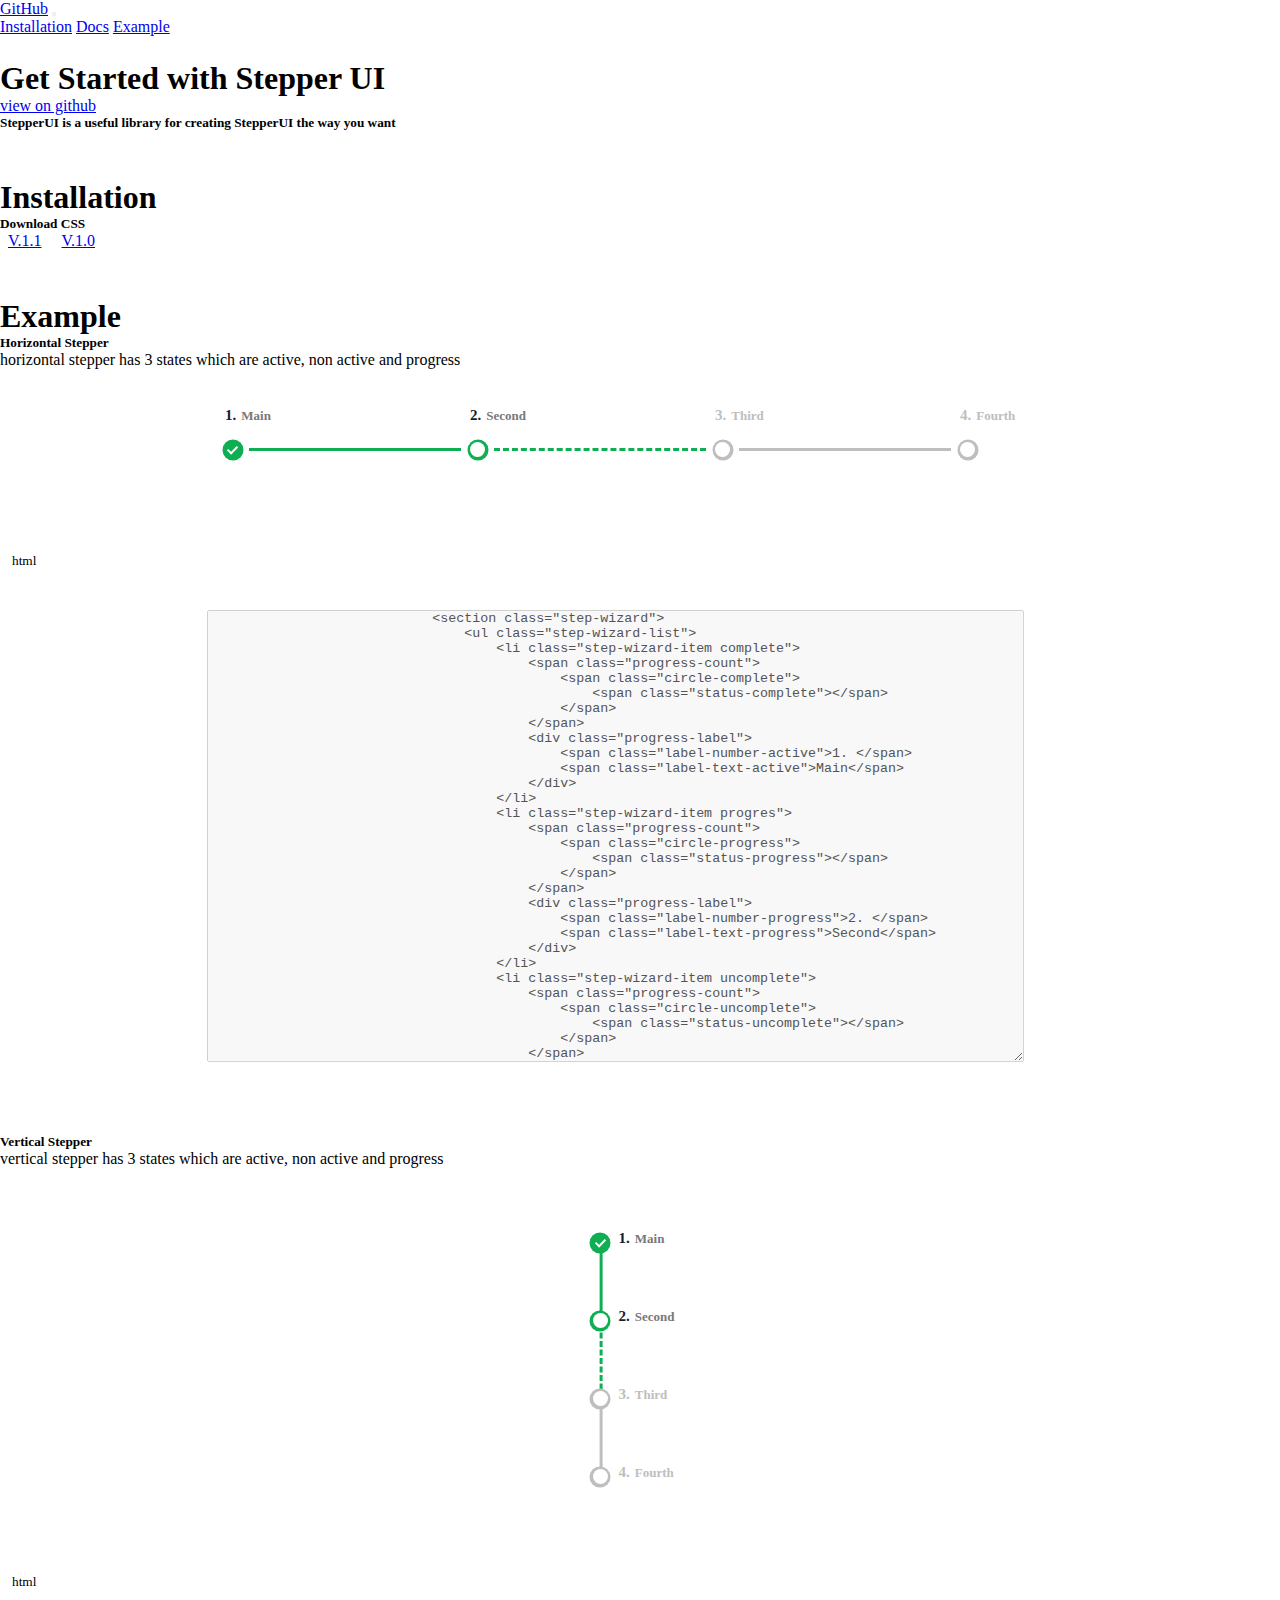
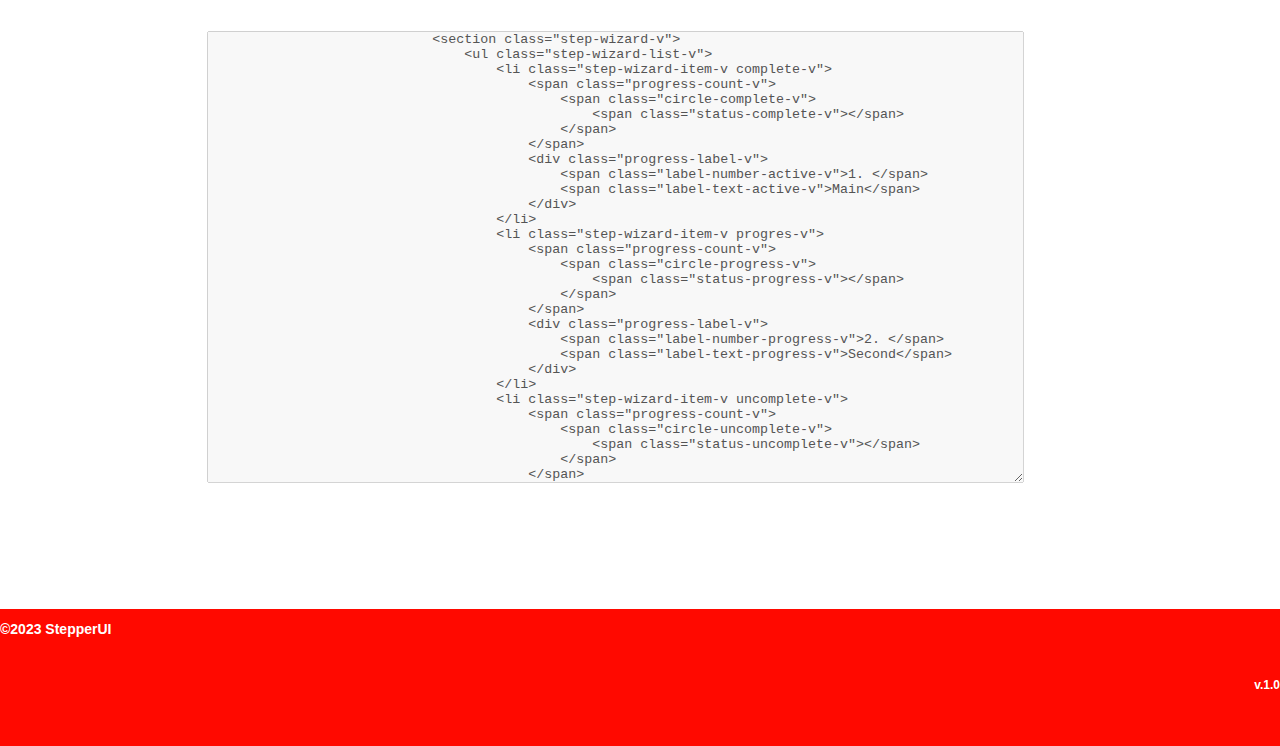
<file: index.html>
<!doctype html>
<html lang="en">
  <head>
    <meta charset="utf-8">
    <meta name="viewport" content="width=device-width, initial-scale=1">
    <title>Stepper UI</title>
    <link rel="stylesheet" href="style.css">
    <link rel="stylesheet" href="development.css">
    <link href="https://cdn.jsdelivr.net/npm/bootstrap@5.3.0-alpha1/dist/css/bootstrap.min.css" rel="stylesheet" integrity="sha384-GLhlTQ8iRABdZLl6O3oVMWSktQOp6b7In1Zl3/Jr59b6EGGoI1aFkw7cmDA6j6gD" crossorigin="anonymous">
  </head>
  <body>
    <!-- begin::nav -->
    <nav class="navbar navbar-expand-lg bg-danger">
        <div class="container">
          <a class="navbar-brand text-white" href="https://github.com/Putra1105">GitHub</a>
          <button class="navbar-toggler" type="button" data-bs-toggle="collapse" data-bs-target="#navbarNavAltMarkup" aria-controls="navbarNavAltMarkup" aria-expanded="false" aria-label="Toggle navigation">
            <span class="navbar-toggler-icon"></span>
          </button>
          <div class="collapse navbar-collapse" id="navbarNavAltMarkup">
            <div class="navbar-nav">
              <a class="nav-link active text-white" aria-current="page" href="#install">Installation</a>
              <a class="nav-link text-white" href="#docs">Docs</a>
              <a class="nav-link text-white" href="#example">Example</a>
            </div>
          </div>
        </div>
      </nav>
      <!-- end::nav -->
      <div class="container py-6">
        <div class="row align-items-center">
            <div class="col-md-7">
                <h1>Get Started with Stepper UI</h1>
            </div>
            <div class="col-md-5">
                <a type="button" class="btn btn-outline-danger float-end" href="https://github.com/Putra1105">view on github</a>
            </div>
        </div>
        <div class="row">
            <div class="col-md-12">
                <h5>StepperUI is a useful library for creating StepperUI the way you want</h5>
            </div>
        </div>
      </div>
      <div class="container py-6" id="#install">
        <div class="row align-items-center">
            <div class="col-md-7">
                <h1>Installation</h1>
            </div>
        </div>
        <div class="row">
            <div class="col-md-7">
                <h5>Download CSS</h5>
            </div>
            <div class="col-md-5">
                <a type="button" href="src/StepperUI-V.1.1.min.css" download class="btn btn-outline-primary float-end mx-2">V.1.1</a>
                <a type="button" href="src/StepperUI-V.1.0.min.css" download class="btn btn-outline-primary float-end mx-2">V.1.0</a>
            </div>
        </div>
      </div>
      <div class="container py-6" id="#example">
        <div class="row align-items-center">
            <div class="col-md-7">
                <h1>Example</h1>
            </div>
        </div>
        <div class="row">
            <div class="col-md-12">
                <h5>Horizontal Stepper</h5>
            </div>
            <div>
                <p>horizontal stepper has 3 states which are active, non active and progress</p>
            </div>
            <div class="bd-example-snippet">
                <div class="bd-example">
                    <section class="step-wizard">
                        <ul class="step-wizard-list">
                            <li class="step-wizard-item complete">
                                <span class="progress-count">
                                    <span class="circle-complete">
                                        <span class="status-complete"></span>
                                    </span>
                                </span>
                                <div class="progress-label">
                                    <span class="label-number-active">1. </span>
                                    <span class="label-text-active">Main</span>
                                </div>
                            </li>
                            <li class="step-wizard-item progres">
                                <span class="progress-count">
                                    <span class="circle-progress">
                                        <span class="status-progress"></span>
                                    </span>
                                </span>
                                <div class="progress-label">
                                    <span class="label-number-progress">2. </span>
                                    <span class="label-text-progress">Second</span>
                                </div>
                            </li>
                            <li class="step-wizard-item uncomplete">
                                <span class="progress-count">
                                    <span class="circle-uncomplete">
                                        <span class="status-uncomplete"></span>
                                    </span>
                                </span>
                                <div class="progress-label">
                                    <span class="label-number-nonactive">3. </span>
                                    <span class="label-text-nonactive">Third</span>
                                </div>
                            </li>
                            <li class="step-wizard-item uncomplete">
                                <span class="progress-count">
                                    <span class="circle-uncomplete">
                                        <span class="status-uncomplete"></span>
                                    </span>
                                </span>
                                <div class="progress-label">
                                    <span class="label-number-nonactive">4. </span>
                                    <span class="label-text-nonactive">Fourth</span>
                                </div>
                            </li>
                        </ul>
                    </section>
                </div>
            </div>
            <div class="d-flex align-items-center highlight-toolbar ps-3 pe-2 py-1">
                <small class="font-monospace text-muted text-uppercase">html</small>
            </div>
            <div class="highlight">
                <pre tabindex="0" class="chroma">
                    <code class="langguage-html" data-lang="html">
                        <textarea name="" id="" cols="100" rows="30" disabled>
                            <section class="step-wizard">
                                <ul class="step-wizard-list">
                                    <li class="step-wizard-item complete">
                                        <span class="progress-count">
                                            <span class="circle-complete">
                                                <span class="status-complete"></span>
                                            </span>
                                        </span>
                                        <div class="progress-label">
                                            <span class="label-number-active">1. </span>
                                            <span class="label-text-active">Main</span>
                                        </div>
                                    </li>
                                    <li class="step-wizard-item progres">
                                        <span class="progress-count">
                                            <span class="circle-progress">
                                                <span class="status-progress"></span>
                                            </span>
                                        </span>
                                        <div class="progress-label">
                                            <span class="label-number-progress">2. </span>
                                            <span class="label-text-progress">Second</span>
                                        </div>
                                    </li>
                                    <li class="step-wizard-item uncomplete">
                                        <span class="progress-count">
                                            <span class="circle-uncomplete">
                                                <span class="status-uncomplete"></span>
                                            </span>
                                        </span>
                                        <div class="progress-label">
                                            <span class="label-number-nonactive">3. </span>
                                            <span class="label-text-nonactive">Third</span>
                                        </div>
                                    </li>
                                    <li class="step-wizard-item uncomplete">
                                        <span class="progress-count">
                                            <span class="circle-uncomplete">
                                                <span class="status-uncomplete"></span>
                                            </span>
                                        </span>
                                        <div class="progress-label">
                                            <span class="label-number-nonactive">4. </span>
                                            <span class="label-text-nonactive">Fourth</span>
                                        </div>
                                    </li>
                                </ul>
                            </section>
                        </textarea>
                    </code>
                </pre>
            </div>
        </div>
        <div class="row">
            <div class="col-md-12">
                <h5>Vertical Stepper</h5>
            </div>
            <div>
                <p>vertical stepper has 3 states which are active, non active and progress</p>
            </div>
            <div class="bd-example-snippet">
                <div class="bd-example">
                    <section class="step-wizard-v">
                        <ul class="step-wizard-list-v">
                            <li class="step-wizard-item-v complete-v">
                                <span class="progress-count-v">
                                    <span class="circle-complete-v">
                                        <span class="status-complete-v"></span>
                                    </span>
                                </span>
                                <div class="progress-label-v">
                                    <span class="label-number-active-v">1. </span>
                                    <span class="label-text-active-v">Main</span>
                                </div>
                            </li>
                            <li class="step-wizard-item-v progres-v">
                                <span class="progress-count-v">
                                    <span class="circle-progress-v">
                                        <span class="status-progress-v"></span>
                                    </span>
                                </span>
                                <div class="progress-label-v">
                                    <span class="label-number-progress-v">2. </span>
                                    <span class="label-text-progress-v">Second</span>
                                </div>
                            </li>
                            <li class="step-wizard-item-v uncomplete-v">
                                <span class="progress-count-v">
                                    <span class="circle-uncomplete-v">
                                        <span class="status-uncomplete-v"></span>
                                    </span>
                                </span>
                                <div class="progress-label-v">
                                    <span class="label-number-nonactive-v">3. </span>
                                    <span class="label-text-nonactive-v">Third</span>
                                </div>
                            </li>
                            <li class="step-wizard-item-v uncomplete-v">
                                <span class="progress-count-v">
                                    <span class="circle-uncomplete-v">
                                        <span class="status-uncomplete-v"></span>
                                    </span>
                                </span>
                                <div class="progress-label-v">
                                    <span class="label-number-nonactive-v">4. </span>
                                    <span class="label-text-nonactive-v">Fourth</span>
                                </div>
                            </li>
                        </ul>
                    </section>
                </div>
            </div>
            <div class="d-flex align-items-center highlight-toolbar ps-3 pe-2 py-1">
                <small class="font-monospace text-muted text-uppercase">html</small>
            </div>
            <div class="highlight">
                <pre tabindex="0" class="chroma">
                    <code class="langguage-html" data-lang="html">
                        <textarea name="" id="" cols="100" rows="30" disabled>
                            <section class="step-wizard-v">
                                <ul class="step-wizard-list-v">
                                    <li class="step-wizard-item-v complete-v">
                                        <span class="progress-count-v">
                                            <span class="circle-complete-v">
                                                <span class="status-complete-v"></span>
                                            </span>
                                        </span>
                                        <div class="progress-label-v">
                                            <span class="label-number-active-v">1. </span>
                                            <span class="label-text-active-v">Main</span>
                                        </div>
                                    </li>
                                    <li class="step-wizard-item-v progres-v">
                                        <span class="progress-count-v">
                                            <span class="circle-progress-v">
                                                <span class="status-progress-v"></span>
                                            </span>
                                        </span>
                                        <div class="progress-label-v">
                                            <span class="label-number-progress-v">2. </span>
                                            <span class="label-text-progress-v">Second</span>
                                        </div>
                                    </li>
                                    <li class="step-wizard-item-v uncomplete-v">
                                        <span class="progress-count-v">
                                            <span class="circle-uncomplete-v">
                                                <span class="status-uncomplete-v"></span>
                                            </span>
                                        </span>
                                        <div class="progress-label-v">
                                            <span class="label-number-nonactive-v">3. </span>
                                            <span class="label-text-nonactive-v">Third</span>
                                        </div>
                                    </li>
                                    <li class="step-wizard-item-v uncomplete-v">
                                        <span class="progress-count-v">
                                            <span class="circle-uncomplete-v">
                                                <span class="status-uncomplete-v"></span>
                                            </span>
                                        </span>
                                        <div class="progress-label-v">
                                            <span class="label-number-nonactive-v">4. </span>
                                            <span class="label-text-nonactive-v">Fourth</span>
                                        </div>
                                    </li>
                                </ul>
                            </section>
                        </textarea>
                    </code>
                </pre>
            </div>
        </div>
      </div>
      <!-- begin::footer -->
      <div class="footer" id="visitor" style="background: var(--stp-primary);">
        <div class="container text-center" ng-if="main.isLoggedIn()==='false'">
            <div class="row">
                <div class="col-md-12 d-flex">
                    <div class="col-md-7">
                        <!--<div class="row">
                            <img style="float:left;width: 227px;margin-top: 30px;" src="../../../assets/img/logo-unilever-unioleo.png" />
                        </div>-->
                        <div class="row" style="margin-top: 30px;">
                            <div class="col-md-12">
                                <div class="row py-3">
                                    <label class="footer-copyright">&copy;2023 StepperUI</label>
                                </div>
                            </div>
                        </div>
                    </div>
                    <div class="col-md-5">
                        <div class="row" style="margin-top: 46px;">
                            <div class="col-md-12">
                                <div class="row py-3 float-end">
                                    <a style="color: var(--stp-white); float: right; font-size: 12px; margin-top: -13px; font-weight: 700;">v.1.0</a>
                                </div>
                            </div>
                        </div>
                    </div>
                </div>
            </div>
        </div>    
    </div>
    <!-- end::footer -->
    <script src="https://cdn.jsdelivr.net/npm/bootstrap@5.3.0-alpha1/dist/js/bootstrap.bundle.min.js" integrity="sha384-w76AqPfDkMBDXo30jS1Sgez6pr3x5MlQ1ZAGC+nuZB+EYdgRZgiwxhTBTkF7CXvN" crossorigin="anonymous"></script>
  </body>
</html>
</file>
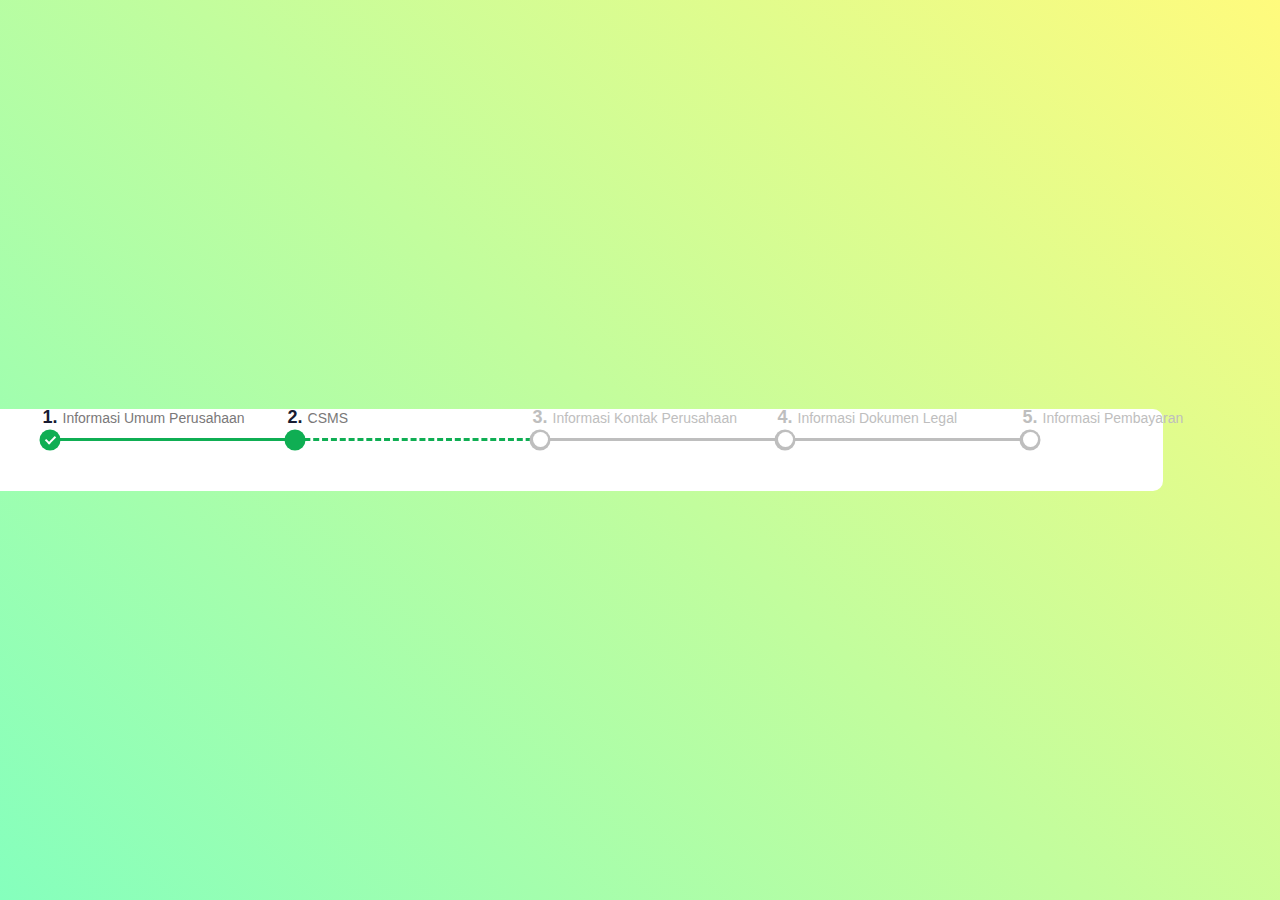
<file: stepper/index.html>
<!DOCTYPE html>
<html lang="en">
<head>
    <meta charset="UTF-8">
    <meta http-equiv="X-UA-Compatible" content="IE=edge">
    <meta name="viewport" content="width=device-width, initial-scale=1.0">

    <link rel="stylesheet" href="style.css">

    <title>Stepper</title>
</head>
<body style="font-family: Inter, Helvetica, sans-serif !important;">
    <section class="step-wizard">
        <ul class="step-wizard-list">
            <li class="step-wizard-item complete">
                <span class="progress-count complete">
                    <span class="circle-complete">
                        <span class="status-complete">1.</span>
                    </span>
                </span>
                <div class="progress-label">
                    <span class="label-number-active">1. </span>
                    <span class="label-text-active">Informasi Umum Perusahaan</span>
                </div>
            </li>
            <li class="step-wizard-item progress">
                <span class="progress-count">
                    <span class="circle-progress">
                        <span class="statu-progress">2.</span>
                    </span>
                </span>
                <div class="progress-label">
                    <span class="label-number-active">2. </span>
                    <span class="label-text-active">CSMS</span>
                </div>
            </li>
            <li class="step-wizard-item uncomplete">
                <span class="progress-count">
                    <span class="circle-uncomplete">
                        <span class="status-uncomplete">3.</span>
                    </span>
                </span>
                <div class="progress-label">
                    <span class="label-number-nonactive">3. </span>
                    <span class="label-text-nonactive">Informasi Kontak Perusahaan</span>
                </div>
            </li>
            <li class="step-wizard-item uncomplete">
                <span class="progress-count">
                    <span class="circle-uncomplete">
                        <span class="status-uncomplete">4.</span>
                    </span>
                </span>
                <div class="progress-label">
                    <span class="label-number-nonactive">4.  </span>
                    <span class="label-text-nonactive">Informasi Dokumen Legal</span>
                </div>
            </li>
            <li class="step-wizard-item uncomplete">
                <span class="progress-count">
                    <span class="circle-uncomplete">
                        <span class="status-uncomplete">5.</span>
                    </span>
                </span>
                <div class="progress-label">
                    <span class="label-number-nonactive">5. </span>
                    <span class="label-text-nonactive">Informasi Pembayaran</span>
                </div>
            </li>
        </ul>
    </section>
</body>
</html>
</file>
<file: style.css>
@charset "UTF-8";
/* Selamat Mencoba */
:root {
    --stp-primary: #ff0900;
    --stp-secondary: #ff8400;
    --stp-white: #fff;
}
.m-0 {
    margin: 0 !important;
}
.m-1 {
    margin: 0.25rem !important;
}
.m-2 {
    margin: 0.5rem !important;
}
.m-3 {
    margin: 0.75rem !important;
}
.m-4 {
    margin: 1rem !important;
}
.m-5 {
    margin: 1.25rem !important;
}
.m-6 {
    margin: 1.5rem !important;
}
.m-7 {
    margin: 1.75rem !important;
}
.m-8 {
    margin: 2rem !important;
}
.m-9 {
    margin: 2.25rem !important;
}
.m-10 {
    margin: 2.5rem !important;
}
.m-11 {
    margin: 2.75rem !important;
}
.m-12 {
    margin: 3rem !important;
}
.m-13 {
    margin: 3.25rem !important;
}
.m-14 {
    margin: 3.5rem !important;
}
.m-15 {
    margin: 3.75rem !important;
}
.m-16 {
    margin: 4rem !important;
}
.m-17 {
    margin: 4.25rem !important;
}
.m-18 {
    margin: 4.5rem !important;
}
.m-19 {
    margin: 4.75rem !important;
}
.m-20 {
    margin: 5rem !important;
}
.m-auto {
    margin: auto !important;
}
.mx-0 {
    margin-right: 0 !important;
    margin-left: 0 !important;
}
.mx-1 {
    margin-right: 0.25rem !important;
    margin-left: 0.25rem !important;
}
.mx-2 {
    margin-right: 0.5rem !important;
    margin-left: 0.5rem !important;
}
.mx-3 {
    margin-right: 0.75rem !important;
    margin-left: 0.75rem !important;
}
.mx-4 {
    margin-right: 1rem !important;
    margin-left: 1rem !important;
}
.mx-5 {
    margin-right: 1.25rem !important;
    margin-left: 1.25rem !important;
}
.mx-6 {
    margin-right: 1.5rem !important;
    margin-left: 1.5rem !important;
}
.mx-7 {
    margin-right: 1.75rem !important;
    margin-left: 1.75rem !important;
}
.mx-8 {
    margin-right: 2rem !important;
    margin-left: 2rem !important;
}
.mx-9 {
    margin-right: 2.25rem !important;
    margin-left: 2.25rem !important;
}
.mx-10 {
    margin-right: 2.5rem !important;
    margin-left: 2.5rem !important;
}
.mx-11 {
    margin-right: 2.75rem !important;
    margin-left: 2.75rem !important;
}
.mx-12 {
    margin-right: 3rem !important;
    margin-left: 3rem !important;
}
.mx-13 {
    margin-right: 3.25rem !important;
    margin-left: 3.25rem !important;
}
.mx-14 {
    margin-right: 3.5rem !important;
    margin-left: 3.5rem !important;
}
.mx-15 {
    margin-right: 3.75rem !important;
    margin-left: 3.75rem !important;
}
.mx-16 {
    margin-right: 4rem !important;
    margin-left: 4rem !important;
}
.mx-17 {
    margin-right: 4.25rem !important;
    margin-left: 4.25rem !important;
}
.mx-18 {
    margin-right: 4.5rem !important;
    margin-left: 4.5rem !important;
}
.mx-19 {
    margin-right: 4.75rem !important;
    margin-left: 4.75rem !important;
}
.mx-20 {
    margin-right: 5rem !important;
    margin-left: 5rem !important;
}
.mx-auto {
    margin-right: auto !important;
    margin-left: auto !important;
}
.my-0 {
    margin-top: 0 !important;
    margin-bottom: 0 !important;
}
.my-1 {
    margin-top: 0.25rem !important;
    margin-bottom: 0.25rem !important;
}
.my-2 {
    margin-top: 0.5rem !important;
    margin-bottom: 0.5rem !important;
}
.my-3 {
    margin-top: 0.75rem !important;
    margin-bottom: 0.75rem !important;
}
.my-4 {
    margin-top: 1rem !important;
    margin-bottom: 1rem !important;
}
.my-5 {
    margin-top: 1.25rem !important;
    margin-bottom: 1.25rem !important;
}
.my-6 {
    margin-top: 1.5rem !important;
    margin-bottom: 1.5rem !important;
}
.my-7 {
    margin-top: 1.75rem !important;
    margin-bottom: 1.75rem !important;
}
.my-8 {
    margin-top: 2rem !important;
    margin-bottom: 2rem !important;
}
.my-9 {
    margin-top: 2.25rem !important;
    margin-bottom: 2.25rem !important;
}
.my-10 {
    margin-top: 2.5rem !important;
    margin-bottom: 2.5rem !important;
}
.my-11 {
    margin-top: 2.75rem !important;
    margin-bottom: 2.75rem !important;
}
.my-12 {
    margin-top: 3rem !important;
    margin-bottom: 3rem !important;
}
.my-13 {
    margin-top: 3.25rem !important;
    margin-bottom: 3.25rem !important;
}
.my-14 {
    margin-top: 3.5rem !important;
    margin-bottom: 3.5rem !important;
}
.my-15 {
    margin-top: 3.75rem !important;
    margin-bottom: 3.75rem !important;
}
.my-16 {
    margin-top: 4rem !important;
    margin-bottom: 4rem !important;
}
.my-17 {
    margin-top: 4.25rem !important;
    margin-bottom: 4.25rem !important;
}
.my-18 {
    margin-top: 4.5rem !important;
    margin-bottom: 4.5rem !important;
}
.my-19 {
    margin-top: 4.75rem !important;
    margin-bottom: 4.75rem !important;
}
.my-20 {
    margin-top: 5rem !important;
    margin-bottom: 5rem !important;
}
.my-auto {
    margin-top: auto !important;
    margin-bottom: auto !important;
}
.mt-0 {
    margin-top: 0 !important;
}
.mt-1 {
    margin-top: 0.25rem !important;
}
.mt-2 {
    margin-top: 0.5rem !important;
}
.mt-3 {
    margin-top: 0.75rem !important;
}
.mt-4 {
    margin-top: 1rem !important;
}
.mt-5 {
    margin-top: 1.25rem !important;
}
.mt-6 {
    margin-top: 1.5rem !important;
}
.mt-7 {
    margin-top: 1.75rem !important;
}
.mt-8 {
    margin-top: 2rem !important;
}
.mt-9 {
    margin-top: 2.25rem !important;
}
.mt-10 {
    margin-top: 2.5rem !important;
}
.mt-11 {
    margin-top: 2.75rem !important;
}
.mt-12 {
    margin-top: 3rem !important;
}
.mt-13 {
    margin-top: 3.25rem !important;
}
.mt-14 {
    margin-top: 3.5rem !important;
}
.mt-15 {
    margin-top: 3.75rem !important;
}
.mt-16 {
    margin-top: 4rem !important;
}
.mt-17 {
    margin-top: 4.25rem !important;
}
.mt-18 {
    margin-top: 4.5rem !important;
}
.mt-19 {
    margin-top: 4.75rem !important;
}
.mt-20 {
    margin-top: 5rem !important;
}
.mt-auto {
    margin-top: auto !important;
}
.me-0 {
    margin-right: 0 !important;
}
.me-1 {
    margin-right: 0.25rem !important;
}
.me-2 {
    margin-right: 0.5rem !important;
}
.me-3 {
    margin-right: 0.75rem !important;
}
.me-4 {
    margin-right: 1rem !important;
}
.me-5 {
    margin-right: 1.25rem !important;
}
.me-6 {
    margin-right: 1.5rem !important;
}
.me-7 {
    margin-right: 1.75rem !important;
}
.me-8 {
    margin-right: 2rem !important;
}
.me-9 {
    margin-right: 2.25rem !important;
}
.me-10 {
    margin-right: 2.5rem !important;
}
.me-11 {
    margin-right: 2.75rem !important;
}
.me-12 {
    margin-right: 3rem !important;
}
.me-13 {
    margin-right: 3.25rem !important;
}
.me-14 {
    margin-right: 3.5rem !important;
}
.me-15 {
    margin-right: 3.75rem !important;
}
.me-16 {
    margin-right: 4rem !important;
}
.me-17 {
    margin-right: 4.25rem !important;
}
.me-18 {
    margin-right: 4.5rem !important;
}
.me-19 {
    margin-right: 4.75rem !important;
}
.me-20 {
    margin-right: 5rem !important;
}
.me-auto {
    margin-right: auto !important;
}
.mb-0 {
    margin-bottom: 0 !important;
}
.mb-1 {
    margin-bottom: 0.25rem !important;
}
.mb-2 {
    margin-bottom: 0.5rem !important;
}
.mb-3 {
    margin-bottom: 0.75rem !important;
}
.mb-4 {
    margin-bottom: 1rem !important;
}
.mb-5 {
    margin-bottom: 1.25rem !important;
}
.mb-6 {
    margin-bottom: 1.5rem !important;
}
.mb-7 {
    margin-bottom: 1.75rem !important;
}
.mb-8 {
    margin-bottom: 2rem !important;
}
.mb-9 {
    margin-bottom: 2.25rem !important;
}
.mb-10 {
    margin-bottom: 2.5rem !important;
}
.mb-11 {
    margin-bottom: 2.75rem !important;
}
.mb-12 {
    margin-bottom: 3rem !important;
}
.mb-13 {
    margin-bottom: 3.25rem !important;
}
.mb-14 {
    margin-bottom: 3.5rem !important;
}
.mb-15 {
    margin-bottom: 3.75rem !important;
}
.mb-16 {
    margin-bottom: 4rem !important;
}
.mb-17 {
    margin-bottom: 4.25rem !important;
}
.mb-18 {
    margin-bottom: 4.5rem !important;
}
.mb-19 {
    margin-bottom: 4.75rem !important;
}
.mb-20 {
    margin-bottom: 5rem !important;
}
.mb-auto {
    margin-bottom: auto !important;
}
.ms-0 {
    margin-left: 0 !important;
}
.ms-1 {
    margin-left: 0.25rem !important;
}
.ms-2 {
    margin-left: 0.5rem !important;
}
.ms-3 {
    margin-left: 0.75rem !important;
}
.ms-4 {
    margin-left: 1rem !important;
}
.ms-5 {
    margin-left: 1.25rem !important;
}
.ms-6 {
    margin-left: 1.5rem !important;
}
.ms-7 {
    margin-left: 1.75rem !important;
}
.ms-8 {
    margin-left: 2rem !important;
}
.ms-9 {
    margin-left: 2.25rem !important;
}
.ms-10 {
    margin-left: 2.5rem !important;
}
.ms-11 {
    margin-left: 2.75rem !important;
}
.ms-12 {
    margin-left: 3rem !important;
}
.ms-13 {
    margin-left: 3.25rem !important;
}
.ms-14 {
    margin-left: 3.5rem !important;
}
.ms-15 {
    margin-left: 3.75rem !important;
}
.ms-16 {
    margin-left: 4rem !important;
}
.ms-17 {
    margin-left: 4.25rem !important;
}
.ms-18 {
    margin-left: 4.5rem !important;
}
.ms-19 {
    margin-left: 4.75rem !important;
}
.ms-20 {
    margin-left: 5rem !important;
}
.ms-auto {
    margin-left: auto !important;
}
.m-n1 {
    margin: -0.25rem !important;
}
.m-n2 {
    margin: -0.5rem !important;
}
.m-n3 {
    margin: -0.75rem !important;
}
.m-n4 {
    margin: -1rem !important;
}
.m-n5 {
    margin: -1.25rem !important;
}
.m-n6 {
    margin: -1.5rem !important;
}
.m-n7 {
    margin: -1.75rem !important;
}
.m-n8 {
    margin: -2rem !important;
}
.m-n9 {
    margin: -2.25rem !important;
}
.m-n10 {
    margin: -2.5rem !important;
}
.m-n11 {
    margin: -2.75rem !important;
}
.m-n12 {
    margin: -3rem !important;
}
.m-n13 {
    margin: -3.25rem !important;
}
.m-n14 {
    margin: -3.5rem !important;
}
.m-n15 {
    margin: -3.75rem !important;
}
.m-n16 {
    margin: -4rem !important;
}
.m-n17 {
    margin: -4.25rem !important;
}
.m-n18 {
    margin: -4.5rem !important;
}
.m-n19 {
    margin: -4.75rem !important;
}
.m-n20 {
    margin: -5rem !important;
}
.mx-n1 {
    margin-right: -0.25rem !important;
    margin-left: -0.25rem !important;
}
.mx-n2 {
    margin-right: -0.5rem !important;
    margin-left: -0.5rem !important;
}
.mx-n3 {
    margin-right: -0.75rem !important;
    margin-left: -0.75rem !important;
}
.mx-n4 {
    margin-right: -1rem !important;
    margin-left: -1rem !important;
}
.mx-n5 {
    margin-right: -1.25rem !important;
    margin-left: -1.25rem !important;
}
.mx-n6 {
    margin-right: -1.5rem !important;
    margin-left: -1.5rem !important;
}
.mx-n7 {
    margin-right: -1.75rem !important;
    margin-left: -1.75rem !important;
}
.mx-n8 {
    margin-right: -2rem !important;
    margin-left: -2rem !important;
}
.mx-n9 {
    margin-right: -2.25rem !important;
    margin-left: -2.25rem !important;
}
.mx-n10 {
    margin-right: -2.5rem !important;
    margin-left: -2.5rem !important;
}
.mx-n11 {
    margin-right: -2.75rem !important;
    margin-left: -2.75rem !important;
}
.mx-n12 {
    margin-right: -3rem !important;
    margin-left: -3rem !important;
}
.mx-n13 {
    margin-right: -3.25rem !important;
    margin-left: -3.25rem !important;
}
.mx-n14 {
    margin-right: -3.5rem !important;
    margin-left: -3.5rem !important;
}
.mx-n15 {
    margin-right: -3.75rem !important;
    margin-left: -3.75rem !important;
}
.mx-n16 {
    margin-right: -4rem !important;
    margin-left: -4rem !important;
}
.mx-n17 {
    margin-right: -4.25rem !important;
    margin-left: -4.25rem !important;
}
.mx-n18 {
    margin-right: -4.5rem !important;
    margin-left: -4.5rem !important;
}
.mx-n19 {
    margin-right: -4.75rem !important;
    margin-left: -4.75rem !important;
}
.mx-n20 {
    margin-right: -5rem !important;
    margin-left: -5rem !important;
}
.my-n1 {
    margin-top: -0.25rem !important;
    margin-bottom: -0.25rem !important;
}
.my-n2 {
    margin-top: -0.5rem !important;
    margin-bottom: -0.5rem !important;
}
.my-n3 {
    margin-top: -0.75rem !important;
    margin-bottom: -0.75rem !important;
}
.my-n4 {
    margin-top: -1rem !important;
    margin-bottom: -1rem !important;
}
.my-n5 {
    margin-top: -1.25rem !important;
    margin-bottom: -1.25rem !important;
}
.my-n6 {
    margin-top: -1.5rem !important;
    margin-bottom: -1.5rem !important;
}
.my-n7 {
    margin-top: -1.75rem !important;
    margin-bottom: -1.75rem !important;
}
.my-n8 {
    margin-top: -2rem !important;
    margin-bottom: -2rem !important;
}
.my-n9 {
    margin-top: -2.25rem !important;
    margin-bottom: -2.25rem !important;
}
.my-n10 {
    margin-top: -2.5rem !important;
    margin-bottom: -2.5rem !important;
}
.my-n11 {
    margin-top: -2.75rem !important;
    margin-bottom: -2.75rem !important;
}
.my-n12 {
    margin-top: -3rem !important;
    margin-bottom: -3rem !important;
}
.my-n13 {
    margin-top: -3.25rem !important;
    margin-bottom: -3.25rem !important;
}
.my-n14 {
    margin-top: -3.5rem !important;
    margin-bottom: -3.5rem !important;
}
.my-n15 {
    margin-top: -3.75rem !important;
    margin-bottom: -3.75rem !important;
}
.my-n16 {
    margin-top: -4rem !important;
    margin-bottom: -4rem !important;
}
.my-n17 {
    margin-top: -4.25rem !important;
    margin-bottom: -4.25rem !important;
}
.my-n18 {
    margin-top: -4.5rem !important;
    margin-bottom: -4.5rem !important;
}
.my-n19 {
    margin-top: -4.75rem !important;
    margin-bottom: -4.75rem !important;
}
.my-n20 {
    margin-top: -5rem !important;
    margin-bottom: -5rem !important;
}
.mt-n1 {
    margin-top: -0.25rem !important;
}
.mt-n2 {
    margin-top: -0.5rem !important;
}
.mt-n3 {
    margin-top: -0.75rem !important;
}
.mt-n4 {
    margin-top: -1rem !important;
}
.mt-n5 {
    margin-top: -1.25rem !important;
}
.mt-n6 {
    margin-top: -1.5rem !important;
}
.mt-n7 {
    margin-top: -1.75rem !important;
}
.mt-n8 {
    margin-top: -2rem !important;
}
.mt-n9 {
    margin-top: -2.25rem !important;
}
.mt-n10 {
    margin-top: -2.5rem !important;
}
.mt-n11 {
    margin-top: -2.75rem !important;
}
.mt-n12 {
    margin-top: -3rem !important;
}
.mt-n13 {
    margin-top: -3.25rem !important;
}
.mt-n14 {
    margin-top: -3.5rem !important;
}
.mt-n15 {
    margin-top: -3.75rem !important;
}
.mt-n16 {
    margin-top: -4rem !important;
}
.mt-n17 {
    margin-top: -4.25rem !important;
}
.mt-n18 {
    margin-top: -4.5rem !important;
}
.mt-n19 {
    margin-top: -4.75rem !important;
}
.mt-n20 {
    margin-top: -5rem !important;
}
.me-n1 {
    margin-right: -0.25rem !important;
}
.me-n2 {
    margin-right: -0.5rem !important;
}
.me-n3 {
    margin-right: -0.75rem !important;
}
.me-n4 {
    margin-right: -1rem !important;
}
.me-n5 {
    margin-right: -1.25rem !important;
}
.me-n6 {
    margin-right: -1.5rem !important;
}
.me-n7 {
    margin-right: -1.75rem !important;
}
.me-n8 {
    margin-right: -2rem !important;
}
.me-n9 {
    margin-right: -2.25rem !important;
}
.me-n10 {
    margin-right: -2.5rem !important;
}
.me-n11 {
    margin-right: -2.75rem !important;
}
.me-n12 {
    margin-right: -3rem !important;
}
.me-n13 {
    margin-right: -3.25rem !important;
}
.me-n14 {
    margin-right: -3.5rem !important;
}
.me-n15 {
    margin-right: -3.75rem !important;
}
.me-n16 {
    margin-right: -4rem !important;
}
.me-n17 {
    margin-right: -4.25rem !important;
}
.me-n18 {
    margin-right: -4.5rem !important;
}
.me-n19 {
    margin-right: -4.75rem !important;
}
.me-n20 {
    margin-right: -5rem !important;
}
.mb-n1 {
    margin-bottom: -0.25rem !important;
}
.mb-n2 {
    margin-bottom: -0.5rem !important;
}
.mb-n3 {
    margin-bottom: -0.75rem !important;
}
.mb-n4 {
    margin-bottom: -1rem !important;
}
.mb-n5 {
    margin-bottom: -1.25rem !important;
}
.mb-n6 {
    margin-bottom: -1.5rem !important;
}
.mb-n7 {
    margin-bottom: -1.75rem !important;
}
.mb-n8 {
    margin-bottom: -2rem !important;
}
.mb-n9 {
    margin-bottom: -2.25rem !important;
}
.mb-n10 {
    margin-bottom: -2.5rem !important;
}
.mb-n11 {
    margin-bottom: -2.75rem !important;
}
.mb-n12 {
    margin-bottom: -3rem !important;
}
.mb-n13 {
    margin-bottom: -3.25rem !important;
}
.mb-n14 {
    margin-bottom: -3.5rem !important;
}
.mb-n15 {
    margin-bottom: -3.75rem !important;
}
.mb-n16 {
    margin-bottom: -4rem !important;
}
.mb-n17 {
    margin-bottom: -4.25rem !important;
}
.mb-n18 {
    margin-bottom: -4.5rem !important;
}
.mb-n19 {
    margin-bottom: -4.75rem !important;
}
.mb-n20 {
    margin-bottom: -5rem !important;
}
.ms-n1 {
    margin-left: -0.25rem !important;
}
.ms-n2 {
    margin-left: -0.5rem !important;
}
.ms-n3 {
    margin-left: -0.75rem !important;
}
.ms-n4 {
    margin-left: -1rem !important;
}
.ms-n5 {
    margin-left: -1.25rem !important;
}
.ms-n6 {
    margin-left: -1.5rem !important;
}
.ms-n7 {
    margin-left: -1.75rem !important;
}
.ms-n8 {
    margin-left: -2rem !important;
}
.ms-n9 {
    margin-left: -2.25rem !important;
}
.ms-n10 {
    margin-left: -2.5rem !important;
}
.ms-n11 {
    margin-left: -2.75rem !important;
}
.ms-n12 {
    margin-left: -3rem !important;
}
.ms-n13 {
    margin-left: -3.25rem !important;
}
.ms-n14 {
    margin-left: -3.5rem !important;
}
.ms-n15 {
    margin-left: -3.75rem !important;
}
.ms-n16 {
    margin-left: -4rem !important;
}
.ms-n17 {
    margin-left: -4.25rem !important;
}
.ms-n18 {
    margin-left: -4.5rem !important;
}
.ms-n19 {
    margin-left: -4.75rem !important;
}
.ms-n20 {
    margin-left: -5rem !important;
}
.p-0 {
    padding: 0 !important;
}
.p-1 {
    padding: 0.25rem !important;
}
.p-2 {
    padding: 0.5rem !important;
}
.p-3 {
    padding: 0.75rem !important;
}
.p-4 {
    padding: 1rem !important;
}
.p-5 {
    padding: 1.25rem !important;
}
.p-6 {
    padding: 1.5rem !important;
}
.p-7 {
    padding: 1.75rem !important;
}
.p-8 {
    padding: 2rem !important;
}
.p-9 {
    padding: 2.25rem !important;
}
.p-10 {
    padding: 2.5rem !important;
}
.p-11 {
    padding: 2.75rem !important;
}
.p-12 {
    padding: 3rem !important;
}
.p-13 {
    padding: 3.25rem !important;
}
.p-14 {
    padding: 3.5rem !important;
}
.p-15 {
    padding: 3.75rem !important;
}
.p-16 {
    padding: 4rem !important;
}
.p-17 {
    padding: 4.25rem !important;
}
.p-18 {
    padding: 4.5rem !important;
}
.p-19 {
    padding: 4.75rem !important;
}
.p-20 {
    padding: 5rem !important;
}
.px-0 {
    padding-right: 0 !important;
    padding-left: 0 !important;
}
.px-1 {
    padding-right: 0.25rem !important;
    padding-left: 0.25rem !important;
}
.px-2 {
    padding-right: 0.5rem !important;
    padding-left: 0.5rem !important;
}
.px-3 {
    padding-right: 0.75rem !important;
    padding-left: 0.75rem !important;
}
.px-4 {
    padding-right: 1rem !important;
    padding-left: 1rem !important;
}
.px-5 {
    padding-right: 1.25rem !important;
    padding-left: 1.25rem !important;
}
.px-6 {
    padding-right: 1.5rem !important;
    padding-left: 1.5rem !important;
}
.px-7 {
    padding-right: 1.75rem !important;
    padding-left: 1.75rem !important;
}
.px-8 {
    padding-right: 2rem !important;
    padding-left: 2rem !important;
}
.px-9 {
    padding-right: 2.25rem !important;
    padding-left: 2.25rem !important;
}
.px-10 {
    padding-right: 2.5rem !important;
    padding-left: 2.5rem !important;
}
.px-11 {
    padding-right: 2.75rem !important;
    padding-left: 2.75rem !important;
}
.px-12 {
    padding-right: 3rem !important;
    padding-left: 3rem !important;
}
.px-13 {
    padding-right: 3.25rem !important;
    padding-left: 3.25rem !important;
}
.px-14 {
    padding-right: 3.5rem !important;
    padding-left: 3.5rem !important;
}
.px-15 {
    padding-right: 3.75rem !important;
    padding-left: 3.75rem !important;
}
.px-16 {
    padding-right: 4rem !important;
    padding-left: 4rem !important;
}
.px-17 {
    padding-right: 4.25rem !important;
    padding-left: 4.25rem !important;
}
.px-18 {
    padding-right: 4.5rem !important;
    padding-left: 4.5rem !important;
}
.px-19 {
    padding-right: 4.75rem !important;
    padding-left: 4.75rem !important;
}
.px-20 {
    padding-right: 5rem !important;
    padding-left: 5rem !important;
}
.py-0 {
    padding-top: 0 !important;
    padding-bottom: 0 !important;
}
.py-1 {
    padding-top: 0.25rem !important;
    padding-bottom: 0.25rem !important;
}
.py-2 {
    padding-top: 0.5rem !important;
    padding-bottom: 0.5rem !important;
}
.py-3 {
    padding-top: 0.75rem !important;
    padding-bottom: 0.75rem !important;
}
.py-4 {
    padding-top: 1rem !important;
    padding-bottom: 1rem !important;
}
.py-5 {
    padding-top: 1.25rem !important;
    padding-bottom: 1.25rem !important;
}
.py-6 {
    padding-top: 1.5rem !important;
    padding-bottom: 1.5rem !important;
}
.py-7 {
    padding-top: 1.75rem !important;
    padding-bottom: 1.75rem !important;
}
.py-8 {
    padding-top: 2rem !important;
    padding-bottom: 2rem !important;
}
.py-9 {
    padding-top: 2.25rem !important;
    padding-bottom: 2.25rem !important;
}
.py-10 {
    padding-top: 2.5rem !important;
    padding-bottom: 2.5rem !important;
}
.py-11 {
    padding-top: 2.75rem !important;
    padding-bottom: 2.75rem !important;
}
.py-12 {
    padding-top: 3rem !important;
    padding-bottom: 3rem !important;
}
.py-13 {
    padding-top: 3.25rem !important;
    padding-bottom: 3.25rem !important;
}
.py-14 {
    padding-top: 3.5rem !important;
    padding-bottom: 3.5rem !important;
}
.py-15 {
    padding-top: 3.75rem !important;
    padding-bottom: 3.75rem !important;
}
.py-16 {
    padding-top: 4rem !important;
    padding-bottom: 4rem !important;
}
.py-17 {
    padding-top: 4.25rem !important;
    padding-bottom: 4.25rem !important;
}
.py-18 {
    padding-top: 4.5rem !important;
    padding-bottom: 4.5rem !important;
}
.py-19 {
    padding-top: 4.75rem !important;
    padding-bottom: 4.75rem !important;
}
.py-20 {
    padding-top: 5rem !important;
    padding-bottom: 5rem !important;
}
.pt-0 {
    padding-top: 0 !important;
}
.pt-1 {
    padding-top: 0.25rem !important;
}
.pt-2 {
    padding-top: 0.5rem !important;
}
.pt-3 {
    padding-top: 0.75rem !important;
}
.pt-4 {
    padding-top: 1rem !important;
}
.pt-5 {
    padding-top: 1.25rem !important;
}
.pt-6 {
    padding-top: 1.5rem !important;
}
.pt-7 {
    padding-top: 1.75rem !important;
}
.pt-8 {
    padding-top: 2rem !important;
}
.pt-9 {
    padding-top: 2.25rem !important;
}
.pt-10 {
    padding-top: 2.5rem !important;
}
.pt-11 {
    padding-top: 2.75rem !important;
}
.pt-12 {
    padding-top: 3rem !important;
}
.pt-13 {
    padding-top: 3.25rem !important;
}
.pt-14 {
    padding-top: 3.5rem !important;
}
.pt-15 {
    padding-top: 3.75rem !important;
}
.pt-16 {
    padding-top: 4rem !important;
}
.pt-17 {
    padding-top: 4.25rem !important;
}
.pt-18 {
    padding-top: 4.5rem !important;
}
.pt-19 {
    padding-top: 4.75rem !important;
}
.pt-20 {
    padding-top: 5rem !important;
}
.pe-0 {
    padding-right: 0 !important;
}
.pe-1 {
    padding-right: 0.25rem !important;
}
.pe-2 {
    padding-right: 0.5rem !important;
}
.pe-3 {
    padding-right: 0.75rem !important;
}
.pe-4 {
    padding-right: 1rem !important;
}
.pe-5 {
    padding-right: 1.25rem !important;
}
.pe-6 {
    padding-right: 1.5rem !important;
}
.pe-7 {
    padding-right: 1.75rem !important;
}
.pe-8 {
    padding-right: 2rem !important;
}
.pe-9 {
    padding-right: 2.25rem !important;
}
.pe-10 {
    padding-right: 2.5rem !important;
}
.pe-11 {
    padding-right: 2.75rem !important;
}
.pe-12 {
    padding-right: 3rem !important;
}
.pe-13 {
    padding-right: 3.25rem !important;
}
.pe-14 {
    padding-right: 3.5rem !important;
}
.pe-15 {
    padding-right: 3.75rem !important;
}
.pe-16 {
    padding-right: 4rem !important;
}
.pe-17 {
    padding-right: 4.25rem !important;
}
.pe-18 {
    padding-right: 4.5rem !important;
}
.pe-19 {
    padding-right: 4.75rem !important;
}
.pe-20 {
    padding-right: 5rem !important;
}
.pb-0 {
    padding-bottom: 0 !important;
}
.pb-1 {
    padding-bottom: 0.25rem !important;
}
.pb-2 {
    padding-bottom: 0.5rem !important;
}
.pb-3 {
    padding-bottom: 0.75rem !important;
}
.pb-4 {
    padding-bottom: 1rem !important;
}
.pb-5 {
    padding-bottom: 1.25rem !important;
}
.pb-6 {
    padding-bottom: 1.5rem !important;
}
.pb-7 {
    padding-bottom: 1.75rem !important;
}
.pb-8 {
    padding-bottom: 2rem !important;
}
.pb-9 {
    padding-bottom: 2.25rem !important;
}
.pb-10 {
    padding-bottom: 2.5rem !important;
}
.pb-11 {
    padding-bottom: 2.75rem !important;
}
.pb-12 {
    padding-bottom: 3rem !important;
}
.pb-13 {
    padding-bottom: 3.25rem !important;
}
.pb-14 {
    padding-bottom: 3.5rem !important;
}
.pb-15 {
    padding-bottom: 3.75rem !important;
}
.pb-16 {
    padding-bottom: 4rem !important;
}
.pb-17 {
    padding-bottom: 4.25rem !important;
}
.pb-18 {
    padding-bottom: 4.5rem !important;
}
.pb-19 {
    padding-bottom: 4.75rem !important;
}
.pb-20 {
    padding-bottom: 5rem !important;
}
.ps-0 {
    padding-left: 0 !important;
}
.ps-1 {
    padding-left: 0.25rem !important;
}
.ps-2 {
    padding-left: 0.5rem !important;
}
.ps-3 {
    padding-left: 0.75rem !important;
}
.ps-4 {
    padding-left: 1rem !important;
}
.ps-5 {
    padding-left: 1.25rem !important;
}
.ps-6 {
    padding-left: 1.5rem !important;
}
.ps-7 {
    padding-left: 1.75rem !important;
}
.ps-8 {
    padding-left: 2rem !important;
}
.ps-9 {
    padding-left: 2.25rem !important;
}
.ps-10 {
    padding-left: 2.5rem !important;
}
.ps-11 {
    padding-left: 2.75rem !important;
}
.ps-12 {
    padding-left: 3rem !important;
}
.ps-13 {
    padding-left: 3.25rem !important;
}
.ps-14 {
    padding-left: 3.5rem !important;
}
.ps-15 {
    padding-left: 3.75rem !important;
}
.ps-16 {
    padding-left: 4rem !important;
}
.ps-17 {
    padding-left: 4.25rem !important;
}
.ps-18 {
    padding-left: 4.5rem !important;
}
.ps-19 {
    padding-left: 4.75rem !important;
}
.ps-20 {
    padding-left: 5rem !important;
}
.gap-0 {
    gap: 0 !important;
}
.gap-1 {
    gap: 0.25rem !important;
}
.gap-2 {
    gap: 0.5rem !important;
}
.gap-3 {
    gap: 0.75rem !important;
}
.gap-4 {
    gap: 1rem !important;
}
.gap-5 {
    gap: 1.25rem !important;
}
.gap-6 {
    gap: 1.5rem !important;
}
.gap-7 {
    gap: 1.75rem !important;
}
.gap-8 {
    gap: 2rem !important;
}
.gap-9 {
    gap: 2.25rem !important;
}
.gap-10 {
    gap: 2.5rem !important;
}
.gap-11 {
    gap: 2.75rem !important;
}
.gap-12 {
    gap: 3rem !important;
}
.gap-13 {
    gap: 3.25rem !important;
}
.gap-14 {
    gap: 3.5rem !important;
}
.gap-15 {
    gap: 3.75rem !important;
}
.gap-16 {
    gap: 4rem !important;
}
.gap-17 {
    gap: 4.25rem !important;
}
.gap-18 {
    gap: 4.5rem !important;
}
.gap-19 {
    gap: 4.75rem !important;
}
.gap-20 {
    gap: 5rem !important;
}
*{
    margin: 0;
    padding: 0;
}
/* horizontal stepper */
.step-wizard {
    background-color: transparent;
    min-height: 130px;
    width: 100%;
    display: flex;
    justify-content: center;
    align-items: center;
}

.step-wizard-list {
    background: transparent;
    box-shadow: 0 15px 20px rgba(0, 0, 0, 0);
    list-style-type: none;
    border-radius: 10px;
    display: flex;
    padding: 20px 10px;
    position: relative;
    z-index: 10;
    left: -40px;
}

.step-wizard-item {
    padding: 0 20px;
    flex-basis: 0;
    -webkit-box-flex: 1;
    -ms-flex-positive: 1;
    flex-grow: 1;
    max-width: 100%;
    display: flex;
    flex-direction: column;
    text-align: center;
    position: relative;
}

    .step-wizard-item + .uncomplete + .step-wizard-item::after {
        content: "";
        position: absolute;
        border-bottom: 3px solid #bebebe;
        left: 0;
        top: 8px;
        width: 212px;
        height: 1px;
        transform: translateX(-50%);
        z-index: -10;
    }

    .step-wizard-item + .step-wizard-item::after {
        content: "";
        position: absolute;
        border-bottom: 3px solid #0FAE53;
        left: 0;
        top: 8px;
        width: 212px;
        height: 1px;
        transform: translateX(-50%);
        z-index: -10;
    }

    .progres + .step-wizard-item::after {
        content: "";
        position: absolute;
        border-bottom: 3px dashed #0FAE53;
        left: 0;
        top: 8px;
        width: 212px;
        height: 1px;
        transform: translateX(-50%);
        z-index: -10;
    }

.progress-count {
    height: 21px;
    width: 21px;
    display: flex;
    align-items: center;
    justify-content: center;
    border-radius: 25px;
    font-weight: 600;
    margin: 0 auto;
    position: relative;
    z-index: 10;
    color: transparent;
}

.circle-uncomplete {
    content: "";
    height: 21px;
    width: 21px;
    background: #BEBEBE;
    position: absolute;
    left: 50%;
    top: 50%;
    transform: translate(-50%, -50%);
    border-radius: 50%;
    z-index: -10;
}

.circle-progress {
    content: "";
    height: 21px;
    width: 21px;
    background: #0FAE53;
    position: absolute;
    left: 50%;
    top: 50%;
    transform: translate(-50%, -50%);
    border-radius: 50%;
    z-index: 10;
}

.circle-complete {
    content: "";
    height: 21px;
    width: 21px;
    background: #0FAE53;
    position: absolute;
    left: 50%;
    top: 50%;
    transform: translate(-50%, -50%);
    border-radius: 50%;
    z-index: -10;
}

.status-complete {
    content: "";
    height: 4px;
    width: 8px;
    border-left: 2px solid #FFFFFF;
    border-bottom: 2px solid #FFFFFF;
    position: absolute;
    left: 50%;
    top: 50%;
    transform: translate(-50%, -60%) rotate(-45deg);
    transform-origin: center center;
}

.status-uncomplete {
    content: "";
    height: 15px;
    width: 15px;
    background: #FFFFFF;
    position: absolute;
    left: 50%;
    top: 50%;
    transform: translate(-50%, -50%);
    border-radius: 50%;
    z-index: 1;
}

.status-progress {
    content: "";
    height: 15px;
    width: 15px;
    background: #FFFFFF;
    position: absolute;
    left: 50%;
    top: 50%;
    transform: translate(-50%, -50%);
    border-radius: 50%;
    z-index: 1;
}

.progress-label {
    top: -53px;
    position: relative;
    min-width: 205px;
    text-align: start;
    left: 95px;
    display: flex;
    align-items: center;
}

    .progress-label .label-text {
        font-size: 13px;
        font-weight: 700;
    }

.label-text-nonactive {
    color: #BEBEBE;
    font-size: 13px;
    font-weight: 700;
    padding-left: 5px;
}

.label-text-active {
    color: #7A7879;
    font-size: 13px;
    font-weight: 700;
    padding-left: 5px;
}

.label-text-progress {
    color: #7A7879;
    font-size: 13px;
    font-weight: 700;
    padding-left: 5px;
}

.label-number {
    font-size: 15px;
    font-weight: 700;
}

.label-number-nonactive {
    color: #BEBEBE;
    font-size: 15px;
    font-weight: 700;
}

.label-number-active {
    color: #181C32;
    font-size: 15px;
    font-weight: 700;
}

.label-number-progress {
    color: #181C32;
    font-size: 15px;
    font-weight: 700;
}

/* vertical stepper */
.step-wizard-v {
    background-color: transparent;
    min-height: 130px;
    width: 100%;
    display: grid;
    justify-content: center;
    align-items: center;
}

.step-wizard-list-v {
    background: transparent;
    box-shadow: 0 15px 20px rgba(0, 0, 0, 0);
    list-style-type: none;
    border-radius: 10px;
    display: grid;
    padding: 20px 10px;
    position: relative;
    z-index: 10;
    left: -40px;
}

.step-wizard-item-v {
    padding: 20px 0;
    flex-basis: 0;
    -webkit-box-flex: 1;
    -ms-flex-positive: 1;
    flex-grow: 1;
    max-width: 100%;
    display: grid;
    flex-direction: column;
    text-align: center;
    position: relative;
}

    .step-wizard-item-v + .uncomplete-v + .step-wizard-item-v::after {
        content: "";
        position: absolute;
        border-bottom: 3px solid #bebebe;
        left: 0;
        top: -9px;
        width: 74px;
        height: 1px;
        transform: translateX(90%)rotate(90deg);
        z-index: -10;
    }

    .step-wizard-item-v + .step-wizard-item-v::after {
        content: "";
        position: absolute;
        border-bottom: 3px solid #0FAE53;
        left: 0;
        top: -9px;
        width: 74px;
        height: 1px;
        transform: translateX(90%)rotate(90deg);
        z-index: -10;
    }

    .progres-v + .step-wizard-item-v::after {
        content: "";
        position: absolute;
        border-bottom: 3px dashed #0FAE53;
        left: 0;
        top: -9px;
        width: 74px;
        height: 1px;
        transform: translateX(90%)rotate(90deg);
        z-index: -10;
    }

.progress-count-v {
    height: 21px;
    width: 21px;
    display: flex;
    align-items: center;
    justify-content: center;
    border-radius: 25px;
    font-weight: 600;
    margin: 0 auto;
    position: relative;
    z-index: 10;
    color: transparent;
}
.circle-uncomplete-v {
    content: "";
    height: 21px;
    width: 21px;
    background: #BEBEBE;
    position: absolute;
    left: 50%;
    top: 50%;
    transform: translate(-50%, -50%);
    border-radius: 50%;
    z-index: -10;
}

.circle-progress-v {
    content: "";
    height: 21px;
    width: 21px;
    background: #0FAE53;
    position: absolute;
    left: 50%;
    top: 50%;
    transform: translate(-50%, -50%);
    border-radius: 50%;
    z-index: 10;
}

.circle-complete-v {
    content: "";
    height: 21px;
    width: 21px;
    background: #0FAE53;
    position: absolute;
    left: 50%;
    top: 50%;
    transform: translate(-50%, -50%);
    border-radius: 50%;
    z-index: -10;
}

.status-complete-v {
    content: "";
    height: 4px;
    width: 8px;
    border-left: 2px solid #FFFFFF;
    border-bottom: 2px solid #FFFFFF;
    position: absolute;
    left: 50%;
    top: 50%;
    transform: translate(-50%, -60%) rotate(-45deg);
    transform-origin: center center;
}

.status-uncomplete-v {
    content: "";
    height: 15px;
    width: 15px;
    background: #FFFFFF;
    position: absolute;
    left: 50%;
    top: 50%;
    transform: translate(-50%, -50%);
    border-radius: 50%;
    z-index: 1;
}

.status-progress-v {
    content: "";
    height: 15px;
    width: 15px;
    background: #FFFFFF;
    position: absolute;
    left: 50%;
    top: 50%;
    transform: translate(-50%, -50%);
    border-radius: 50%;
    z-index: 1;
}

.progress-label-v {
    top: -23px;
    position: relative;
    min-width: 205px;
    text-align: start;
    left: 121px;
    display: flex;
    align-items: center;
}

    .progress-label-v .label-text-v {
        font-size: 13px;
        font-weight: 700;
    }

.label-text-nonactive-v {
    color: #BEBEBE;
    font-size: 13px;
    font-weight: 700;
    padding-left: 5px;
}

.label-text-active-v {
    color: #7A7879;
    font-size: 13px;
    font-weight: 700;
    padding-left: 5px;
}

.label-text-progress-v {
    color: #7A7879;
    font-size: 13px;
    font-weight: 700;
    padding-left: 5px;
}

.label-number-v {
    font-size: 15px;
    font-weight: 700;
}

.label-number-nonactive-v {
    color: #BEBEBE;
    font-size: 15px;
    font-weight: 700;
}

.label-number-active-v {
    color: #181C32;
    font-size: 15px;
    font-weight: 700;
}

.label-number-progress-v {
    color: #181C32;
    font-size: 15px;
    font-weight: 700;
}

.footer {
    font-size: 14px;
    font-family: Nunito, sans-serif !important;
    position: relative;
    bottom: 0vh;
    width: 100%;
    padding-bottom: 5vh;
}
.footer-copyright {
    color: var(--stp-white);
    float: left;
    font-weight: normal;
    text-align: start;
    align-items: center;
    font-weight: 700;
}
</file>
<file: development.css>
.grid {
    display: grid;
    grid-template-rows: repeat(var(--bs-rows, 1), 1fr);
    grid-template-columns: repeat(var(--bs-columns, 12), 1fr);
    gap: var(--bs-gap, 1.5rem)
}

.grid .g-col-1 {
    grid-column: auto/span 1
}

.grid .g-col-2 {
    grid-column: auto/span 2
}

.grid .g-col-3 {
    grid-column: auto/span 3
}

.grid .g-col-4 {
    grid-column: auto/span 4
}

.grid .g-col-5 {
    grid-column: auto/span 5
}

.grid .g-col-6 {
    grid-column: auto/span 6
}

.grid .g-col-7 {
    grid-column: auto/span 7
}

.grid .g-col-8 {
    grid-column: auto/span 8
}

.grid .g-col-9 {
    grid-column: auto/span 9
}

.grid .g-col-10 {
    grid-column: auto/span 10
}

.grid .g-col-11 {
    grid-column: auto/span 11
}

.grid .g-col-12 {
    grid-column: auto/span 12
}

.grid .g-start-1 {
    grid-column-start: 1
}

.grid .g-start-2 {
    grid-column-start: 2
}

.grid .g-start-3 {
    grid-column-start: 3
}

.grid .g-start-4 {
    grid-column-start: 4
}

.grid .g-start-5 {
    grid-column-start: 5
}

.grid .g-start-6 {
    grid-column-start: 6
}

.grid .g-start-7 {
    grid-column-start: 7
}

.grid .g-start-8 {
    grid-column-start: 8
}

.grid .g-start-9 {
    grid-column-start: 9
}

.grid .g-start-10 {
    grid-column-start: 10
}

.grid .g-start-11 {
    grid-column-start: 11
}

@media (min-width: 576px) {
    .grid .g-col-sm-1 {
        grid-column:auto/span 1
    }

    .grid .g-col-sm-2 {
        grid-column: auto/span 2
    }

    .grid .g-col-sm-3 {
        grid-column: auto/span 3
    }

    .grid .g-col-sm-4 {
        grid-column: auto/span 4
    }

    .grid .g-col-sm-5 {
        grid-column: auto/span 5
    }

    .grid .g-col-sm-6 {
        grid-column: auto/span 6
    }

    .grid .g-col-sm-7 {
        grid-column: auto/span 7
    }

    .grid .g-col-sm-8 {
        grid-column: auto/span 8
    }

    .grid .g-col-sm-9 {
        grid-column: auto/span 9
    }

    .grid .g-col-sm-10 {
        grid-column: auto/span 10
    }

    .grid .g-col-sm-11 {
        grid-column: auto/span 11
    }

    .grid .g-col-sm-12 {
        grid-column: auto/span 12
    }

    .grid .g-start-sm-1 {
        grid-column-start: 1
    }

    .grid .g-start-sm-2 {
        grid-column-start: 2
    }

    .grid .g-start-sm-3 {
        grid-column-start: 3
    }

    .grid .g-start-sm-4 {
        grid-column-start: 4
    }

    .grid .g-start-sm-5 {
        grid-column-start: 5
    }

    .grid .g-start-sm-6 {
        grid-column-start: 6
    }

    .grid .g-start-sm-7 {
        grid-column-start: 7
    }

    .grid .g-start-sm-8 {
        grid-column-start: 8
    }

    .grid .g-start-sm-9 {
        grid-column-start: 9
    }

    .grid .g-start-sm-10 {
        grid-column-start: 10
    }

    .grid .g-start-sm-11 {
        grid-column-start: 11
    }
}

@media (min-width: 768px) {
    .grid .g-col-md-1 {
        grid-column:auto/span 1
    }

    .grid .g-col-md-2 {
        grid-column: auto/span 2
    }

    .grid .g-col-md-3 {
        grid-column: auto/span 3
    }

    .grid .g-col-md-4 {
        grid-column: auto/span 4
    }

    .grid .g-col-md-5 {
        grid-column: auto/span 5
    }

    .grid .g-col-md-6 {
        grid-column: auto/span 6
    }

    .grid .g-col-md-7 {
        grid-column: auto/span 7
    }

    .grid .g-col-md-8 {
        grid-column: auto/span 8
    }

    .grid .g-col-md-9 {
        grid-column: auto/span 9
    }

    .grid .g-col-md-10 {
        grid-column: auto/span 10
    }

    .grid .g-col-md-11 {
        grid-column: auto/span 11
    }

    .grid .g-col-md-12 {
        grid-column: auto/span 12
    }

    .grid .g-start-md-1 {
        grid-column-start: 1
    }

    .grid .g-start-md-2 {
        grid-column-start: 2
    }

    .grid .g-start-md-3 {
        grid-column-start: 3
    }

    .grid .g-start-md-4 {
        grid-column-start: 4
    }

    .grid .g-start-md-5 {
        grid-column-start: 5
    }

    .grid .g-start-md-6 {
        grid-column-start: 6
    }

    .grid .g-start-md-7 {
        grid-column-start: 7
    }

    .grid .g-start-md-8 {
        grid-column-start: 8
    }

    .grid .g-start-md-9 {
        grid-column-start: 9
    }

    .grid .g-start-md-10 {
        grid-column-start: 10
    }

    .grid .g-start-md-11 {
        grid-column-start: 11
    }
}

@media (min-width: 992px) {
    .grid .g-col-lg-1 {
        grid-column:auto/span 1
    }

    .grid .g-col-lg-2 {
        grid-column: auto/span 2
    }

    .grid .g-col-lg-3 {
        grid-column: auto/span 3
    }

    .grid .g-col-lg-4 {
        grid-column: auto/span 4
    }

    .grid .g-col-lg-5 {
        grid-column: auto/span 5
    }

    .grid .g-col-lg-6 {
        grid-column: auto/span 6
    }

    .grid .g-col-lg-7 {
        grid-column: auto/span 7
    }

    .grid .g-col-lg-8 {
        grid-column: auto/span 8
    }

    .grid .g-col-lg-9 {
        grid-column: auto/span 9
    }

    .grid .g-col-lg-10 {
        grid-column: auto/span 10
    }

    .grid .g-col-lg-11 {
        grid-column: auto/span 11
    }

    .grid .g-col-lg-12 {
        grid-column: auto/span 12
    }

    .grid .g-start-lg-1 {
        grid-column-start: 1
    }

    .grid .g-start-lg-2 {
        grid-column-start: 2
    }

    .grid .g-start-lg-3 {
        grid-column-start: 3
    }

    .grid .g-start-lg-4 {
        grid-column-start: 4
    }

    .grid .g-start-lg-5 {
        grid-column-start: 5
    }

    .grid .g-start-lg-6 {
        grid-column-start: 6
    }

    .grid .g-start-lg-7 {
        grid-column-start: 7
    }

    .grid .g-start-lg-8 {
        grid-column-start: 8
    }

    .grid .g-start-lg-9 {
        grid-column-start: 9
    }

    .grid .g-start-lg-10 {
        grid-column-start: 10
    }

    .grid .g-start-lg-11 {
        grid-column-start: 11
    }
}

@media (min-width: 1200px) {
    .grid .g-col-xl-1 {
        grid-column:auto/span 1
    }

    .grid .g-col-xl-2 {
        grid-column: auto/span 2
    }

    .grid .g-col-xl-3 {
        grid-column: auto/span 3
    }

    .grid .g-col-xl-4 {
        grid-column: auto/span 4
    }

    .grid .g-col-xl-5 {
        grid-column: auto/span 5
    }

    .grid .g-col-xl-6 {
        grid-column: auto/span 6
    }

    .grid .g-col-xl-7 {
        grid-column: auto/span 7
    }

    .grid .g-col-xl-8 {
        grid-column: auto/span 8
    }

    .grid .g-col-xl-9 {
        grid-column: auto/span 9
    }

    .grid .g-col-xl-10 {
        grid-column: auto/span 10
    }

    .grid .g-col-xl-11 {
        grid-column: auto/span 11
    }

    .grid .g-col-xl-12 {
        grid-column: auto/span 12
    }

    .grid .g-start-xl-1 {
        grid-column-start: 1
    }

    .grid .g-start-xl-2 {
        grid-column-start: 2
    }

    .grid .g-start-xl-3 {
        grid-column-start: 3
    }

    .grid .g-start-xl-4 {
        grid-column-start: 4
    }

    .grid .g-start-xl-5 {
        grid-column-start: 5
    }

    .grid .g-start-xl-6 {
        grid-column-start: 6
    }

    .grid .g-start-xl-7 {
        grid-column-start: 7
    }

    .grid .g-start-xl-8 {
        grid-column-start: 8
    }

    .grid .g-start-xl-9 {
        grid-column-start: 9
    }

    .grid .g-start-xl-10 {
        grid-column-start: 10
    }

    .grid .g-start-xl-11 {
        grid-column-start: 11
    }
}

@media (min-width: 1400px) {
    .grid .g-col-xxl-1 {
        grid-column:auto/span 1
    }

    .grid .g-col-xxl-2 {
        grid-column: auto/span 2
    }

    .grid .g-col-xxl-3 {
        grid-column: auto/span 3
    }

    .grid .g-col-xxl-4 {
        grid-column: auto/span 4
    }

    .grid .g-col-xxl-5 {
        grid-column: auto/span 5
    }

    .grid .g-col-xxl-6 {
        grid-column: auto/span 6
    }

    .grid .g-col-xxl-7 {
        grid-column: auto/span 7
    }

    .grid .g-col-xxl-8 {
        grid-column: auto/span 8
    }

    .grid .g-col-xxl-9 {
        grid-column: auto/span 9
    }

    .grid .g-col-xxl-10 {
        grid-column: auto/span 10
    }

    .grid .g-col-xxl-11 {
        grid-column: auto/span 11
    }

    .grid .g-col-xxl-12 {
        grid-column: auto/span 12
    }

    .grid .g-start-xxl-1 {
        grid-column-start: 1
    }

    .grid .g-start-xxl-2 {
        grid-column-start: 2
    }

    .grid .g-start-xxl-3 {
        grid-column-start: 3
    }

    .grid .g-start-xxl-4 {
        grid-column-start: 4
    }

    .grid .g-start-xxl-5 {
        grid-column-start: 5
    }

    .grid .g-start-xxl-6 {
        grid-column-start: 6
    }

    .grid .g-start-xxl-7 {
        grid-column-start: 7
    }

    .grid .g-start-xxl-8 {
        grid-column-start: 8
    }

    .grid .g-start-xxl-9 {
        grid-column-start: 9
    }

    .grid .g-start-xxl-10 {
        grid-column-start: 10
    }

    .grid .g-start-xxl-11 {
        grid-column-start: 11
    }
}

:root,[data-bs-theme="light"] {
    --bd-purple: #4c0bce;
    --bd-violet: #712cf9;
    --bd-accent: #ffe484;
    --bd-violet-rgb: 112.520718,44.062154,249.437846;
    --bd-accent-rgb: 255,228,132;
    --bd-pink-rgb: 214,51,132;
    --bd-teal-rgb: 32,201,151;
    --docsearch-primary-color: var(--bd-violet);
    --docsearch-logo-color: var(--bd-violet);
    --bd-violet-bg: var(--bd-violet);
    --bd-sidebar-link-bg: rgba(var(--bd-violet-rgb), .1)
}

[data-bs-theme="dark"] {
    --bd-violet: #9461fb;
    --bd-violet-bg: #712cf9;
    --bd-sidebar-link-bg: rgba(84,33,187, .5)
}

.bd-navbar {
    padding: .75rem 0;
    background-color: transparent;
    box-shadow: 0 0.5rem 1rem rgba(0,0,0,0.15),inset 0 -1px 0 rgba(255,255,255,0.15)
}

.bd-navbar::after {
    position: absolute;
    inset: 0;
    z-index: -1;
    display: block;
    content: "";
    background-image: linear-gradient(to bottom, rgba(var(--bd-violet-rgb), 1), rgba(var(--bd-violet-rgb), 0.95))
}

@media (max-width: 991.98px) {
    .bd-navbar .bd-navbar-toggle {
        width:4.25rem
    }
}

.bd-navbar .navbar-toggler {
    padding: 0;
    margin-right: -.5rem;
    border: 0
}

.bd-navbar .navbar-toggler:first-child {
    margin-left: -.5rem
}

.bd-navbar .navbar-toggler .bi {
    width: 1.5rem;
    height: 1.5rem
}

.bd-navbar .navbar-toggler:focus {
    box-shadow: none
}

.bd-navbar .navbar-brand {
    color: #fff;
    transition: .2s ease-in-out transform
}

.bd-navbar .navbar-brand:hover {
    transform: rotate(-5deg) scale(1.1)
}

.bd-navbar .navbar-toggler,.bd-navbar .nav-link {
    padding-right: .25rem;
    padding-left: .25rem;
    color: rgba(255,255,255,0.85)
}

.bd-navbar .navbar-toggler:hover,.bd-navbar .navbar-toggler:focus,.bd-navbar .nav-link:hover,.bd-navbar .nav-link:focus {
    color: #fff
}

.bd-navbar .navbar-toggler.active,.bd-navbar .nav-link.active {
    font-weight: 600;
    color: #fff
}

.bd-navbar .navbar-nav-svg {
    display: inline-block;
    vertical-align: -.125rem
}

.bd-navbar .offcanvas-lg {
    background-color: var(--bd-violet-bg);
    border-left: 0
}

@media (max-width: 991.98px) {
    .bd-navbar .offcanvas-lg {
        box-shadow:0 1rem 3rem rgba(var(--bs-body-color-rgb), 0.175)
    }
}

.bd-navbar .dropdown-toggle:focus:not(:focus-visible) {
    outline: 0
}

.bd-navbar .dropdown-menu {
    --bs-dropdown-min-width: 12rem;
    --bs-dropdown-padding-x: .25rem;
    --bs-dropdown-padding-y: .25rem;
    --bs-dropdown-link-hover-bg: rgba(var(--bd-violet-rgb), .1);
    --bs-dropdown-link-active-bg: rgba(var(--bd-violet-rgb), 1);
    --bs-dropdown-font-size: .875rem;
    font-size: .875rem;
    border-radius: .5rem;
    box-shadow: 0 0.5rem 1rem rgba(var(--bs-body-color-rgb), 0.15)
}

.bd-navbar .dropdown-menu li+li {
    margin-top: .125rem
}

.bd-navbar .dropdown-menu .dropdown-item {
    border-radius: .25rem
}

.bd-navbar .dropdown-menu .dropdown-item:active .bi {
    color: inherit !important
}

.bd-navbar .dropdown-menu .active {
    font-weight: 600
}

.bd-navbar .dropdown-menu .active .bi {
    display: block !important
}

[data-bs-theme="dark"] .bd-navbar {
    box-shadow: 0 0.5rem 1rem rgba(0,0,0,0.15),inset 0 -1px 0 rgba(255,255,255,0.15)
}

.bd-search {
    position: relative
}

@media (min-width: 992px) {
    .bd-search {
        position:absolute;
        top: .875rem;
        left: 50%;
        width: 200px;
        margin-left: -100px
    }
}

@media (min-width: 1200px) {
    .bd-search {
        width:280px;
        margin-left: -140px
    }
}

.DocSearch-Container {
    --docsearch-muted-color: var(--bs-secondary-color);
    --docsearch-hit-shadow: none;
    z-index: 2000;
    cursor: auto
}

@media (min-width: 992px) {
    .DocSearch-Container {
        padding-top:4rem
    }
}

.DocSearch-Button {
    --docsearch-searchbox-background: rgba(0,0,0,0.1);
    --docsearch-searchbox-color: #fff;
    --docsearch-searchbox-focus-background: rgba(0,0,0,0.25);
    --docsearch-searchbox-shadow: 0 0 0 0.25rem rgba(255,228,132,0.4);
    --docsearch-text-color: #fff;
    --docsearch-muted-color: rgba(255,255,255,0.65);
    width: 100%;
    height: 38px;
    margin: 0;
    border: 1px solid rgba(255,255,255,0.4);
    border-radius: .375rem
}

.DocSearch-Button .DocSearch-Search-Icon {
    opacity: .65
}

.DocSearch-Button:active,.DocSearch-Button:focus,.DocSearch-Button:hover {
    border-color: #ffe484
}

.DocSearch-Button:active .DocSearch-Search-Icon,.DocSearch-Button:focus .DocSearch-Search-Icon,.DocSearch-Button:hover .DocSearch-Search-Icon {
    opacity: 1
}

@media (max-width: 991.98px) {
    .DocSearch-Button,.DocSearch-Button:hover,.DocSearch-Button:focus {
        background:transparent;
        border: 0;
        box-shadow: none
    }

    .DocSearch-Button:focus {
        box-shadow: var(--docsearch-searchbox-shadow)
    }
}

@media (max-width: 991.98px) {
    .DocSearch-Button-Keys,.DocSearch-Button-Placeholder {
        display:none
    }
}

.DocSearch-Button-Keys {
    min-width: 0;
    padding: .125rem .25rem;
    background: rgba(0,0,0,0.25);
    border-radius: .25rem
}

.DocSearch-Button-Key {
    top: 0;
    width: auto;
    height: 1.25rem;
    padding-right: .125rem;
    padding-left: .125rem;
    margin-right: 0;
    font-size: .875rem;
    background: none;
    box-shadow: none
}

.DocSearch-Commands-Key {
    padding-left: 1px;
    font-size: .875rem;
    background-color: rgba(0,0,0,0.1);
    background-image: none;
    box-shadow: none
}

.DocSearch-Form {
    border-radius: var(--bs-border-radius)
}

.DocSearch-Hits mark {
    padding: 0
}

.DocSearch-Hit {
    padding-bottom: 0;
    border-radius: 0
}

.DocSearch-Hit a {
    border-radius: 0;
    border: solid var(--bs-border-color);
    border-width: 0 1px 1px
}

.DocSearch-Hit:first-child a {
    border-top-left-radius: var(--bs-border-radius);
    border-top-right-radius: var(--bs-border-radius);
    border-top-width: 1px
}

.DocSearch-Hit:last-child a {
    border-bottom-right-radius: var(--bs-border-radius);
    border-bottom-left-radius: var(--bs-border-radius)
}

.DocSearch-Hit-icon {
    display: flex;
    align-items: center
}

.bd-masthead {
    --bd-pink-rgb: 214,51,132;
    padding: 3rem 0;
    background-image: linear-gradient(180deg, rgba(var(--bs-body-bg-rgb), 0.01), rgba(var(--bs-body-bg-rgb), 1) 85%),radial-gradient(ellipse at top left, rgba(var(--bs-primary-rgb), 0.5), transparent 50%),radial-gradient(ellipse at top right, rgba(var(--bd-accent-rgb), 0.5), transparent 50%),radial-gradient(ellipse at center right, rgba(var(--bd-violet-rgb), 0.5), transparent 50%),radial-gradient(ellipse at center left, rgba(var(--bd-pink-rgb), 0.5), transparent 50%)
}

.bd-masthead h1 {
    font-size: calc(1.525rem + 3.3vw)
}

@media (min-width: 1200px) {
    .bd-masthead h1 {
        font-size:4rem
    }
}

.bd-masthead .lead {
    font-size: 1rem;
    font-weight: 400;
    color: var(--bs-secondary-color)
}

.bd-masthead .bd-code-snippet {
    margin: 0;
    border-radius: .5rem
}

.bd-masthead .highlight {
    width: 100%;
    padding: .5rem 1rem;
    overflow: hidden;
    text-overflow: ellipsis;
    white-space: nowrap;
    background-color: rgba(var(--bs-body-color-rgb), 0.075);
    border-radius: .5rem
}

@media (min-width: 992px) {
    .bd-masthead .highlight {
        padding-right:4rem
    }
}

.bd-masthead .btn-clipboard {
    position: absolute;
    top: -.125rem;
    right: 0;
    background-color: transparent
}

.bd-masthead #carbonads {
    margin-inline:auto}

@media (min-width: 768px) {
    .bd-masthead .lead {
        font-size:calc(1.275rem + .3vw)
    }
}

@media (min-width: 768px) and (min-width: 1200px) {
    .bd-masthead .lead {
        font-size:1.5rem
    }
}

.masthead-followup .lead {
    font-size: 1rem
}

.masthead-followup .highlight {
    border-radius: .5rem
}

@media (min-width: 768px) {
    .masthead-followup .lead {
        font-size:1.25rem
    }
}

.bd-btn-lg {
    padding: .8rem 2rem
}

.masthead-followup-icon {
    padding: 1rem;
    color: rgba(var(--bg-rgb), 1);
    background-color: rgba(var(--bg-rgb), 0.1);
    background-blend-mode: multiple;
    border-radius: 1rem;
    mix-blend-mode: darken
}

.masthead-followup-icon svg {
    filter: drop-shadow(0 1px 1px var(--bs-body-bg))
}

.masthead-notice {
    background-color: var(--bd-accent);
    box-shadow: inset 0 -1px 1px rgba(var(--bs-body-color-rgb), 0.15),0 0.25rem 1.5rem rgba(var(--bs-body-bg-rgb), 0.75)
}

.animate-img>img {
    transition: .2s ease-in-out transform
}

.animate-img:hover>img {
    transform: scale(1.1)
}

[data-bs-theme="dark"] .masthead-followup-icon {
    mix-blend-mode: lighten
}

#carbonads {
    position: static;
    display: block;
    max-width: 400px;
    padding: 15px 15px 15px 160px;
    margin: 2rem 0;
    overflow: hidden;
    font-size: .8125rem;
    line-height: 1.4;
    text-align: left;
    background-color: var(--bs-tertiary-bg)
}

#carbonads a {
    color: var(--bs-body-color);
    text-decoration: none
}

@media (min-width: 576px) {
    #carbonads {
        border-radius:.5rem
    }
}

.carbon-img {
    float: left;
    margin-left: -145px
}

.carbon-poweredby {
    display: block;
    margin-top: .75rem;
    color: var(--bs-body-color) !important
}

.bd-content>:target {
    padding-top: 5rem;
    margin-top: -5rem
}

.bd-content>h2:not(:first-child) {
    margin-top: 3rem
}

.bd-content>h3 {
    margin-top: 2rem
}

.bd-content>ul li,.bd-content>ol li {
    margin-bottom: .25rem
}

.bd-content>ul li>p~ul,.bd-content>ol li>p~ul {
    margin-top: -.5rem;
    margin-bottom: 1rem
}

.bd-content>.table,.bd-content>.table-responsive .table {
    --bs-table-border-color: var(--bs-border-color);
    max-width: 100%;
    margin-bottom: 1.5rem;
    font-size: .875rem
}

@media (max-width: 991.98px) {
    .bd-content>.table.table-bordered,.bd-content>.table-responsive .table.table-bordered {
        border:0
    }
}

.bd-content>.table thead,.bd-content>.table-responsive .table thead {
    border-bottom: 2px solid currentcolor
}

.bd-content>.table tbody:not(:first-child),.bd-content>.table-responsive .table tbody:not(:first-child) {
    border-top: 2px solid currentcolor
}

.bd-content>.table th:first-child,.bd-content>.table td:first-child,.bd-content>.table-responsive .table th:first-child,.bd-content>.table-responsive .table td:first-child {
    padding-left: 0
}

.bd-content>.table th:not(:last-child),.bd-content>.table td:not(:last-child),.bd-content>.table-responsive .table th:not(:last-child),.bd-content>.table-responsive .table td:not(:last-child) {
    padding-right: 1.5rem
}

.bd-content>.table th,.bd-content>.table-responsive .table th {
    color: var(--bs-emphasis-color)
}

.bd-content>.table strong,.bd-content>.table-responsive .table strong {
    color: var(--bs-emphasis-color)
}

.bd-content>.table th,.bd-content>.table td:first-child>code,.bd-content>.table-responsive .table th,.bd-content>.table-responsive .table td:first-child>code {
    white-space: nowrap
}

.table-options td:nth-child(2) {
    min-width: 160px
}

.table-options td:last-child,.table-utilities td:last-child {
    min-width: 280px
}

.table-swatches th {
    color: var(--bs-emphasis-color)
}

.table-swatches td code {
    white-space: nowrap
}

.bd-title {
    font-size: calc(1.425rem + 2.1vw)
}

@media (min-width: 1200px) {
    .bd-title {
        font-size:3rem
    }
}

.bd-lead {
    font-size: calc(1.275rem + .3vw);
    font-weight: 300
}

@media (min-width: 1200px) {
    .bd-lead {
        font-size:1.5rem
    }
}

.bi {
    width: 1em;
    height: 1em;
    vertical-align: -.125em;
    fill: currentcolor
}

.icon-link {
    display: flex;
    align-items: center;
    -webkit-text-decoration-color: rgba(13,110,253,0.5);
    text-decoration-color: rgba(13,110,253,0.5);
    text-underline-offset: .5rem;
    -webkit-backface-visibility: hidden;
    backface-visibility: hidden
}

.icon-link .bi {
    width: 1.5em;
    height: 1.5em;
    transition: .2s ease-in-out transform
}

.icon-link:hover .bi {
    transform: translate3d(5px, 0, 0)
}

@media (min-width: 992px) {
    .border-lg-start {
        border-left:var(--bs-border-width) solid var(--bs-border-color)
    }
}

.bd-summary-link {
    color: var(--bs-link-color)
}

.bd-summary-link:hover,details[open]>.bd-summary-link {
    color: var(--bs-link-hover-color)
}

[data-bs-theme="blue"] {
    --bs-body-color: var(--bs-white);
    --bs-body-color-rgb: 255,255,255;
    --bs-body-bg: var(--bs-blue);
    --bs-body-bg-rgb: 13,110,253;
    --bs-tertiary-bg: #0a58ca
}

[data-bs-theme="blue"] .dropdown-menu {
    --bs-dropdown-bg: #0c63e4;
    --bs-dropdown-link-active-bg: #084298
}

[data-bs-theme="blue"] .btn-secondary {
    --bs-btn-bg: #3d8bfc;
    --bs-btn-border-color: rgba(255,255,255,0.25);
    --bs-btn-hover-bg: #247cfc;
    --bs-btn-hover-border-color: rgba(255,255,255,0.25);
    --bs-btn-active-bg: #0b6dfb;
    --bs-btn-active-border-color: rgba(255,255,255,0.5);
    --bs-btn-focus-border-color: rgba(255,255,255,0.5);
    --bs-btn-focus-box-shadow: 0 0 0 .25rem rgba(255, 255, 255, .2)
}

.skippy {
    background-color: #4c0bce
}

.skippy a {
    color: #fff
}

@media (min-width: 992px) {
    .bd-sidebar {
        position:-webkit-sticky;
        position: sticky;
        top: 5rem;
        display: block !important;
        height: calc(100vh - 6rem);
        padding-left: .25rem;
        margin-left: -.25rem;
        overflow-y: auto
    }
}

@media (max-width: 991.98px) {
    .bd-sidebar .offcanvas-lg {
        border-right-color:var(--bs-border-color);
        box-shadow: 0 1rem 3rem rgba(var(--bs-body-color-rgb), 0.175)
    }
}

.bd-links-heading {
    color: var(--bs-emphasis-color)
}

@media (max-width: 991.98px) {
    .bd-links-nav {
        font-size:.875rem
    }
}

@media (max-width: 991.98px) {
    .bd-links-nav {
        -moz-column-count:2;
        column-count: 2;
        -moz-column-gap: 1.5rem;
        column-gap: 1.5rem
    }

    .bd-links-nav .bd-links-group {
        -moz-column-break-inside: avoid;
        break-inside: avoid
    }

    .bd-links-nav .bd-links-span-all {
        -moz-column-span: all;
        column-span: all
    }
}

.bd-links-link {
    padding: .1875rem .5rem;
    margin-top: .125rem;
    margin-left: 1.125rem;
    color: var(--bs-body-color);
    text-decoration: none
}

.bd-links-link:hover,.bd-links-link:focus,.bd-links-link.active {
    color: var(--bs-emphasis-color);
    background-color: var(--bd-sidebar-link-bg)
}

.bd-links-link.active {
    font-weight: 600
}

.bd-gutter {
    --bs-gutter-x: 3rem
}

@media (min-width: 992px) {
    .bd-layout {
        display:grid;
        grid-template-areas: "sidebar main";
        grid-template-columns: 1fr 5fr;
        gap: 1.5rem
    }
}

.bd-sidebar {
    grid-area: sidebar
}

.bd-main {
    grid-area: main
}

@media (max-width: 991.98px) {
    .bd-main {
        max-width:760px;
        margin-inline:auto}
}

@media (min-width: 768px) {
    .bd-main {
        display:grid;
        grid-template-areas: "intro" "toc" "content";
        grid-template-rows: auto auto 1fr;
        gap: inherit
    }
}

@media (min-width: 992px) {
    .bd-main {
        grid-template-areas:"intro   toc" "content toc";
        grid-template-rows: auto 1fr;
        grid-template-columns: 4fr 1fr
    }
}

.bd-intro {
    grid-area: intro
}

.bd-toc {
    grid-area: toc
}

.bd-content {
    grid-area: content;
    min-width: 1px
}

@media (min-width: 992px) {
    .bd-toc {
        position:-webkit-sticky;
        position: sticky;
        top: 5rem;
        right: 0;
        z-index: 2;
        height: calc(100vh - 7rem);
        overflow-y: auto
    }
}

.bd-toc nav {
    font-size: .875rem
}

.bd-toc nav ul {
    padding-left: 0;
    margin-bottom: 0;
    list-style: none
}

.bd-toc nav ul ul {
    padding-left: 1rem;
    margin-top: .25rem
}

.bd-toc nav li {
    margin-bottom: .25rem
}

.bd-toc nav a {
    color: inherit
}

.bd-toc nav a:not(:hover) {
    text-decoration: none
}

.bd-toc nav a code {
    font: inherit
}

.bd-toc-toggle {
    display: flex;
    align-items: center
}

@media (max-width: 575.98px) {
    .bd-toc-toggle {
        justify-content:space-between;
        width: 100%
    }
}

@media (max-width: 767.98px) {
    .bd-toc-toggle {
        color:var(--bs-body-color);
        border: 1px solid var(--bs-border-color);
        border-radius: var(--bs-border-radius)
    }

    .bd-toc-toggle:hover,.bd-toc-toggle:focus,.bd-toc-toggle:active,.bd-toc-toggle[aria-expanded="true"] {
        color: var(--bd-violet);
        background-color: var(--bs-body-bg);
        border-color: var(--bd-violet)
    }

    .bd-toc-toggle:focus,.bd-toc-toggle[aria-expanded="true"] {
        box-shadow: 0 0 0 3px rgba(var(--bd-violet-rgb), 0.25)
    }
}

@media (max-width: 767.98px) {
    .bd-toc-collapse nav {
        padding:1.25rem;
        background-color: var(--bs-tertiary-bg);
        border: 1px solid var(--bs-border-color);
        border-radius: var(--bs-border-radius)
    }
}

@media (min-width: 768px) {
    .bd-toc-collapse {
        display:block !important
    }
}

.bd-footer a {
    color: var(--bs-body-color);
    text-decoration: none
}

.bd-footer a:hover,.bd-footer a:focus {
    color: var(--bs-link-hover-color);
    text-decoration: underline
}

.bd-example-snippet {
    border: solid var(--bs-border-color);
    border-width: 1px 0
}

@media (min-width: 768px) {
    .bd-example-snippet {
        border-width:1px
    }
}

.bd-example {
    --bd-example-padding: 1rem;
    position: relative;
    padding: var(--bd-example-padding);
    margin: 0 -1.5rem;
    border: solid var(--bs-border-color);
    border-width: 1px 0
}

.bd-example::after {
    display: block;
    clear: both;
    content: ""
}

@media (min-width: 768px) {
    .bd-example {
        --bd-example-padding: 1.5rem;
        margin-right: 0;
        margin-left: 0;
        border-width: 1px;
        border-top-left-radius: var(--bs-border-radius);
        border-top-right-radius: var(--bs-border-radius)
    }
}

.bd-example+.bd-code-snippet {
    border-top-left-radius: 0;
    border-top-right-radius: 0;
    border: solid var(--bs-border-color);
    border-width: 0 1px 1px
}

.bd-example+p {
    margin-top: 2rem
}

.bd-example>.form-control+.form-control {
    margin-top: .5rem
}

.bd-example>.nav+.nav,.bd-example>.alert+.alert,.bd-example>.navbar+.navbar,.bd-example>.progress+.progress {
    margin-top: 1rem
}

.bd-example>.dropdown-menu {
    position: static;
    display: block
}

.bd-example>:last-child,.bd-example>nav:last-child .breadcrumb {
    margin-bottom: 0
}

.bd-example>hr:last-child {
    margin-bottom: 1rem
}

.bd-example>svg+svg,.bd-example>img+img {
    margin-left: .5rem
}

.bd-example>.btn,.bd-example>.btn-group {
    margin: .25rem .125rem
}

.bd-example>.btn-toolbar+.btn-toolbar {
    margin-top: .5rem
}

.bd-example>.list-group {
    max-width: 400px
}

.bd-example>[class*="list-group-horizontal"] {
    max-width: 100%
}

.bd-example .fixed-top,.bd-example .sticky-top {
    position: static;
    margin: calc(var(--bd-example-padding) * -1) calc(var(--bd-example-padding) * -1) var(--bd-example-padding)
}

.bd-example .fixed-bottom,.bd-example .sticky-bottom {
    position: static;
    margin: var(--bd-example-padding) calc(var(--bd-example-padding) * -1) calc(var(--bd-example-padding) * -1)
}

.bd-example .pagination {
    margin-bottom: 0
}

.bd-example-row [class^="col"],.bd-example-cols [class^="col"]>*,.bd-example-cssgrid [class*="grid"]>* {
    padding-top: .75rem;
    padding-bottom: .75rem;
    background-color: rgba(var(--bd-violet-rgb), 0.15);
    border: 1px solid rgba(var(--bd-violet-rgb), 0.3)
}

.bd-example-row .row+.row,.bd-example-cssgrid .grid+.grid {
    margin-top: 1rem
}

.bd-example-row-flex-cols .row {
    min-height: 10rem;
    background-color: rgba(var(--bd-violet-rgb), 0.15)
}

.bd-example-flex div {
    background-color: rgba(var(--bd-violet-rgb), 0.15);
    border: 1px solid rgba(var(--bd-violet-rgb), 0.3)
}

.example-container {
    width: 800px;
    --bs-gutter-x: 1.5rem;
    --bs-gutter-y: 0;
    width: 100%;
    padding-right: calc(var(--bs-gutter-x) * .5);
    padding-left: calc(var(--bs-gutter-x) * .5);
    margin-right: auto;
    margin-left: auto
}

.example-row {
    --bs-gutter-x: 1.5rem;
    --bs-gutter-y: 0;
    display: flex;
    flex-wrap: wrap;
    margin-top: calc(-1 * var(--bs-gutter-y));
    margin-right: calc(-.5 * var(--bs-gutter-x));
    margin-left: calc(-.5 * var(--bs-gutter-x))
}

.example-content-main {
    flex-shrink: 0;
    width: 100%;
    max-width: 100%;
    padding-right: calc(var(--bs-gutter-x) * .5);
    padding-left: calc(var(--bs-gutter-x) * .5);
    margin-top: var(--bs-gutter-y)
}

@media (min-width: 576px) {
    .example-content-main {
        flex:0 0 auto;
        width: 50%
    }
}

@media (min-width: 992px) {
    .example-content-main {
        flex:0 0 auto;
        width: 66.666667%
    }
}

.example-content-secondary {
    flex-shrink: 0;
    width: 100%;
    max-width: 100%;
    padding-right: calc(var(--bs-gutter-x) * .5);
    padding-left: calc(var(--bs-gutter-x) * .5);
    margin-top: var(--bs-gutter-y)
}

@media (min-width: 576px) {
    .example-content-secondary {
        flex:0 0 auto;
        width: 50%
    }
}

@media (min-width: 992px) {
    .example-content-secondary {
        flex:0 0 auto;
        width: 33.333333%
    }
}

.bd-example-ratios .ratio {
    display: inline-block;
    width: 10rem;
    color: var(--bs-secondary-color);
    background-color: var(--bs-tertiary-bg);
    border: var(--bs-border-width) solid var(--bs-border-color)
}

.bd-example-ratios .ratio>div {
    display: flex;
    align-items: center;
    justify-content: center
}

.bd-example-ratios-breakpoint .ratio-4x3 {
    width: 16rem
}

@media (min-width: 768px) {
    .bd-example-ratios-breakpoint .ratio-4x3 {
        --bs-aspect-ratio: 50%
    }
}

.bd-example-offcanvas .offcanvas {
    position: static;
    display: block;
    height: 200px;
    visibility: visible;
    transform: translate(0)
}

.tooltip-demo a {
    white-space: nowrap
}

.tooltip-demo .btn {
    margin: .25rem .125rem
}

.custom-tooltip {
    --bs-tooltip-bg: var(--bs-primary)
}

.custom-popover {
    --bs-popover-max-width: 200px;
    --bs-popover-border-color: var(--bs-primary);
    --bs-popover-header-bg: var(--bs-primary);
    --bs-popover-header-color: var(--bs-white);
    --bs-popover-body-padding-x: 1rem;
    --bs-popover-body-padding-y: .5rem
}

.scrollspy-example {
    height: 200px;
    margin-top: .5rem;
    overflow: auto
}

.scrollspy-example-2 {
    height: 350px;
    overflow: auto
}

.simple-list-example-scrollspy .active {
    background-color: rgba(var(--bd-violet-rgb), 0.15)
}

.bd-example-border-utils [class^="border"] {
    display: inline-block;
    width: 5rem;
    height: 5rem;
    margin: .25rem;
    background-color: var(--bs-tertiary-bg)
}

.bd-example-rounded-utils [class*="rounded"] {
    margin: .25rem
}

.bd-example-position-utils {
    position: relative;
    padding: 2rem
}

.bd-example-position-utils .position-relative {
    height: 200px;
    background-color: var(--bs-tertiary-bg)
}

.bd-example-position-utils .position-absolute {
    width: 2rem;
    height: 2rem;
    background-color: var(--bs-body-color);
    border-radius: .375rem
}

.bd-example-position-examples::after {
    content: none
}

.bd-example-placeholder-cards::after {
    display: none
}

.bd-example-placeholder-cards .card {
    width: 18rem
}

.bd-example-toasts {
    min-height: 240px
}

.bd-example-zindex-levels {
    min-height: 15rem
}

.bd-example-zindex-levels>div {
    background-color: #dbcafe;
    border: 1px solid #b896fc
}

.bd-example-zindex-levels>:nth-child(2) {
    top: 3rem;
    left: 3rem
}

.bd-example-zindex-levels>:nth-child(3) {
    top: 4.5rem;
    left: 4.5rem
}

.bd-example-zindex-levels>:nth-child(4) {
    top: 6rem;
    left: 6rem
}

.bd-example-zindex-levels>:nth-child(5) {
    top: 7.5rem;
    left: 7.5rem
}

.highlight {
    position: relative;
    padding: 0.75rem 1.5rem;
    margin-bottom: 1rem;
    background-color: var(--bs-tertiary-bg)
}

@media (min-width: 768px) {
    .highlight {
        padding:.75rem 1.25rem;
        border-radius: var(--bs-border-radius)
    }
}

.highlight pre {
    padding: 0;
    margin-top: .625rem;
    margin-right: 1.875rem;
    margin-bottom: .625rem;
    white-space: pre;
    background-color: transparent;
    border: 0
}

.highlight pre code {
    font-size: inherit;
    color: var(--bs-body-color);
    word-wrap: normal
}

.bd-code-snippet {
    margin: 0 -1.5rem 1rem
}

.bd-code-snippet .highlight {
    margin-bottom: 0
}

.bd-code-snippet .bd-example {
    margin: 0;
    border: 0
}

@media (min-width: 768px) {
    .bd-code-snippet {
        margin-right:0;
        margin-left: 0;
        border-radius: .375rem
    }
}

.highlight-toolbar {
    background-color: var(--bs-tertiary-bg);
    border: solid var(--bs-border-color);
    border-width: 1px 0
}

.highlight-toolbar .btn-clipboard {
    margin-top: 0;
    margin-right: 0
}

.btn-bd-primary {
    --bs-btn-font-weight: 600;
    --bs-btn-color: var(--bs-white);
    --bs-btn-bg: var(--bd-violet);
    --bs-btn-border-color: var(--bd-violet);
    --bs-btn-border-radius: .5rem;
    --bs-btn-hover-color: var(--bs-white);
    --bs-btn-hover-bg: #6528e0;
    --bs-btn-hover-border-color: #6528e0;
    --bs-btn-focus-shadow-rgb: var(--bd-violet-rgb);
    --bs-btn-active-color: var(--bs-btn-hover-color);
    --bs-btn-active-bg: #5a23c8;
    --bs-btn-active-border-color: #5a23c8
}

.btn-bd-accent {
    --bs-btn-font-weight: 600;
    --bs-btn-color: var(--bd-accent);
    --bs-btn-border-color: var(--bd-accent);
    --bs-btn-hover-color: var(--bd-dark);
    --bs-btn-hover-bg: var(--bd-accent);
    --bs-btn-hover-border-color: var(--bd-accent);
    --bs-btn-focus-shadow-rgb: var(--bd-accent-rgb);
    --bs-btn-active-color: var(--bs-btn-hover-color);
    --bs-btn-active-bg: var(--bs-btn-hover-bg);
    --bs-btn-active-border-color: var(--bs-btn-hover-border-color)
}

.btn-bd-light {
    --btn-custom-color: #9461fb;
    --bs-btn-color: var(--bs-gray-600);
    --bs-btn-border-color: var(--bs-border-color);
    --bs-btn-hover-color: var(--btn-custom-color);
    --bs-btn-hover-border-color: var(--btn-custom-color);
    --bs-btn-active-color: var(--btn-custom-color);
    --bs-btn-active-bg: var(--bs-white);
    --bs-btn-active-border-color: var(--btn-custom-color);
    --bs-btn-focus-border-color: var(--btn-custom-color);
    --bs-btn-focus-shadow-rgb: var(--bd-violet-rgb)
}

.bd-callout {
    padding: 1.25rem;
    margin-top: 1.25rem;
    margin-bottom: 1.25rem;
    color: var(--bd-callout-color, inherit);
    background-color: var(--bd-callout-bg, var(--bs-gray-100));
    border-left: 0.25rem solid var(--bd-callout-border, var(--bs-gray-300))
}

.bd-callout h4 {
    margin-bottom: .25rem
}

.bd-callout>:last-child {
    margin-bottom: 0
}

.bd-callout+.bd-callout {
    margin-top: -.25rem
}

.bd-callout .highlight {
    background-color: rgba(0,0,0,0.05)
}

.bd-callout-info {
    --bd-callout-color: var(--bs-info-text);
    --bd-callout-bg: var(--bs-info-bg-subtle);
    --bd-callout-border: var(--bs-info-border-subtle)
}

.bd-callout-warning {
    --bd-callout-color: var(--bs-warning-text);
    --bd-callout-bg: var(--bs-warning-bg-subtle);
    --bd-callout-border: var(--bs-warning-border-subtle)
}

.bd-callout-danger {
    --bd-callout-color: var(--bs-danger-text);
    --bd-callout-bg: var(--bs-danger-bg-subtle);
    --bd-callout-border: var(--bs-danger-border-subtle)
}

.bd-brand-logos {
    color: #712cf9
}

.bd-brand-logos .inverse {
    color: #fff;
    background-color: #712cf9
}

.bd-brand-item+.bd-brand-item {
    border-top: 1px solid var(--bs-border-color)
}

@media (min-width: 768px) {
    .bd-brand-item+.bd-brand-item {
        border-top:0;
        border-left: 1px solid var(--bs-border-color)
    }
}

.color-swatches {
    margin: 0 -5px
}

.color-swatches .bd-purple {
    background-color: #4c0bce
}

.color-swatches .bd-purple-light {
    background-color: #d5c1fd
}

.color-swatches .bd-purple-lighter {
    background-color: #e5e1ea
}

.color-swatches .bd-gray {
    background-color: #f9f9f9
}

.color-swatch {
    width: 4rem;
    height: 4rem
}

@media (min-width: 768px) {
    .color-swatch {
        width:6rem;
        height: 6rem
    }
}

.swatch-blue {
    color: #fff;
    background-color: #0d6efd
}

.swatch-blue::after {
    position: absolute;
    top: 1rem;
    right: 1rem;
    padding-left: 1rem;
    font-size: .75rem;
    line-height: 1.35;
    white-space: pre;
    content: "4.50" "\a" "4.50" "\a" "4.66";
    background-color: #0d6efd;
    background-image: linear-gradient(to bottom, transparent 0.25rem, #fff 0.25rem 0.75rem, transparent 0.75rem 1.25rem, #fff 1.25rem 1.75rem, transparent 1.75rem 2.25rem, #000 2.25rem 2.75rem, transparent 2.75rem);
    background-repeat: no-repeat;
    background-size: .5rem 100%
}

.swatch-indigo {
    color: #fff;
    background-color: #6610f2
}

.swatch-indigo::after {
    position: absolute;
    top: 1rem;
    right: 1rem;
    padding-left: 1rem;
    font-size: .75rem;
    line-height: 1.35;
    white-space: pre;
    content: "7.18" "\a" "7.18" "\a" "2.92";
    background-color: #6610f2;
    background-image: linear-gradient(to bottom, transparent 0.25rem, #fff 0.25rem 0.75rem, transparent 0.75rem 1.25rem, #fff 1.25rem 1.75rem, transparent 1.75rem 2.25rem, #000 2.25rem 2.75rem, transparent 2.75rem);
    background-repeat: no-repeat;
    background-size: .5rem 100%
}

.swatch-purple {
    color: #fff;
    background-color: #6f42c1
}

.swatch-purple::after {
    position: absolute;
    top: 1rem;
    right: 1rem;
    padding-left: 1rem;
    font-size: .75rem;
    line-height: 1.35;
    white-space: pre;
    content: "6.51" "\a" "6.51" "\a" "3.22";
    background-color: #6f42c1;
    background-image: linear-gradient(to bottom, transparent 0.25rem, #fff 0.25rem 0.75rem, transparent 0.75rem 1.25rem, #fff 1.25rem 1.75rem, transparent 1.75rem 2.25rem, #000 2.25rem 2.75rem, transparent 2.75rem);
    background-repeat: no-repeat;
    background-size: .5rem 100%
}

.swatch-pink {
    color: #fff;
    background-color: #d63384
}

.swatch-pink::after {
    position: absolute;
    top: 1rem;
    right: 1rem;
    padding-left: 1rem;
    font-size: .75rem;
    line-height: 1.35;
    white-space: pre;
    content: "4.50" "\a" "4.50" "\a" "4.66";
    background-color: #d63384;
    background-image: linear-gradient(to bottom, transparent 0.25rem, #fff 0.25rem 0.75rem, transparent 0.75rem 1.25rem, #fff 1.25rem 1.75rem, transparent 1.75rem 2.25rem, #000 2.25rem 2.75rem, transparent 2.75rem);
    background-repeat: no-repeat;
    background-size: .5rem 100%
}

.swatch-red {
    color: #fff;
    background-color: #dc3545
}

.swatch-red::after {
    position: absolute;
    top: 1rem;
    right: 1rem;
    padding-left: 1rem;
    font-size: .75rem;
    line-height: 1.35;
    white-space: pre;
    content: "4.52" "\a" "4.52" "\a" "4.63";
    background-color: #dc3545;
    background-image: linear-gradient(to bottom, transparent 0.25rem, #fff 0.25rem 0.75rem, transparent 0.75rem 1.25rem, #fff 1.25rem 1.75rem, transparent 1.75rem 2.25rem, #000 2.25rem 2.75rem, transparent 2.75rem);
    background-repeat: no-repeat;
    background-size: .5rem 100%
}

.swatch-orange {
    color: #000;
    background-color: #fd7e14
}

.swatch-orange::after {
    position: absolute;
    top: 1rem;
    right: 1rem;
    padding-left: 1rem;
    font-size: .75rem;
    line-height: 1.35;
    white-space: pre;
    content: "8.17" "\a" "2.57" "\a" "8.17";
    background-color: #fd7e14;
    background-image: linear-gradient(to bottom, transparent 0.25rem, #000 0.25rem 0.75rem, transparent 0.75rem 1.25rem, #fff 1.25rem 1.75rem, transparent 1.75rem 2.25rem, #000 2.25rem 2.75rem, transparent 2.75rem);
    background-repeat: no-repeat;
    background-size: .5rem 100%
}

.swatch-yellow {
    color: #000;
    background-color: #ffc107
}

.swatch-yellow::after {
    position: absolute;
    top: 1rem;
    right: 1rem;
    padding-left: 1rem;
    font-size: .75rem;
    line-height: 1.35;
    white-space: pre;
    content: "12.8" "\a" "1.63" "\a" "12.8";
    background-color: #ffc107;
    background-image: linear-gradient(to bottom, transparent 0.25rem, #000 0.25rem 0.75rem, transparent 0.75rem 1.25rem, #fff 1.25rem 1.75rem, transparent 1.75rem 2.25rem, #000 2.25rem 2.75rem, transparent 2.75rem);
    background-repeat: no-repeat;
    background-size: .5rem 100%
}

.swatch-green {
    color: #fff;
    background-color: #198754
}

.swatch-green::after {
    position: absolute;
    top: 1rem;
    right: 1rem;
    padding-left: 1rem;
    font-size: .75rem;
    line-height: 1.35;
    white-space: pre;
    content: "4.53" "\a" "4.53" "\a" "4.63";
    background-color: #198754;
    background-image: linear-gradient(to bottom, transparent 0.25rem, #fff 0.25rem 0.75rem, transparent 0.75rem 1.25rem, #fff 1.25rem 1.75rem, transparent 1.75rem 2.25rem, #000 2.25rem 2.75rem, transparent 2.75rem);
    background-repeat: no-repeat;
    background-size: .5rem 100%
}

.swatch-teal {
    color: #000;
    background-color: #20c997
}

.swatch-teal::after {
    position: absolute;
    top: 1rem;
    right: 1rem;
    padding-left: 1rem;
    font-size: .75rem;
    line-height: 1.35;
    white-space: pre;
    content: "9.86" "\a" "2.12" "\a" "9.86";
    background-color: #20c997;
    background-image: linear-gradient(to bottom, transparent 0.25rem, #000 0.25rem 0.75rem, transparent 0.75rem 1.25rem, #fff 1.25rem 1.75rem, transparent 1.75rem 2.25rem, #000 2.25rem 2.75rem, transparent 2.75rem);
    background-repeat: no-repeat;
    background-size: .5rem 100%
}

.swatch-cyan {
    color: #000;
    background-color: #0dcaf0
}

.swatch-cyan::after {
    position: absolute;
    top: 1rem;
    right: 1rem;
    padding-left: 1rem;
    font-size: .75rem;
    line-height: 1.35;
    white-space: pre;
    content: "10.7" "\a" "1.95" "\a" "10.7";
    background-color: #0dcaf0;
    background-image: linear-gradient(to bottom, transparent 0.25rem, #000 0.25rem 0.75rem, transparent 0.75rem 1.25rem, #fff 1.25rem 1.75rem, transparent 1.75rem 2.25rem, #000 2.25rem 2.75rem, transparent 2.75rem);
    background-repeat: no-repeat;
    background-size: .5rem 100%
}

.swatch-black {
    color: #fff;
    background-color: #000
}

.swatch-black::after {
    position: absolute;
    top: 1rem;
    right: 1rem;
    padding-left: 1rem;
    font-size: .75rem;
    line-height: 1.35;
    white-space: pre;
    content: "21" "\a" "21" "\a" "1";
    background-color: #000;
    background-image: linear-gradient(to bottom, transparent 0.25rem, #fff 0.25rem 0.75rem, transparent 0.75rem 1.25rem, #fff 1.25rem 1.75rem, transparent 1.75rem 2.25rem, #000 2.25rem 2.75rem, transparent 2.75rem);
    background-repeat: no-repeat;
    background-size: .5rem 100%
}

.swatch-white {
    color: #000;
    background-color: #fff
}

.swatch-white::after {
    position: absolute;
    top: 1rem;
    right: 1rem;
    padding-left: 1rem;
    font-size: .75rem;
    line-height: 1.35;
    white-space: pre;
    content: "21" "\a" "1" "\a" "21";
    background-color: #fff;
    background-image: linear-gradient(to bottom, transparent 0.25rem, #000 0.25rem 0.75rem, transparent 0.75rem 1.25rem, #fff 1.25rem 1.75rem, transparent 1.75rem 2.25rem, #000 2.25rem 2.75rem, transparent 2.75rem);
    background-repeat: no-repeat;
    background-size: .5rem 100%
}

.swatch-gray {
    color: #fff;
    background-color: #6c757d
}

.swatch-gray::after {
    position: absolute;
    top: 1rem;
    right: 1rem;
    padding-left: 1rem;
    font-size: .75rem;
    line-height: 1.35;
    white-space: pre;
    content: "4.68" "\a" "4.68" "\a" "4.47";
    background-color: #6c757d;
    background-image: linear-gradient(to bottom, transparent 0.25rem, #fff 0.25rem 0.75rem, transparent 0.75rem 1.25rem, #fff 1.25rem 1.75rem, transparent 1.75rem 2.25rem, #000 2.25rem 2.75rem, transparent 2.75rem);
    background-repeat: no-repeat;
    background-size: .5rem 100%
}

.swatch-gray-dark {
    color: #fff;
    background-color: #343a40
}

.swatch-gray-dark::after {
    position: absolute;
    top: 1rem;
    right: 1rem;
    padding-left: 1rem;
    font-size: .75rem;
    line-height: 1.35;
    white-space: pre;
    content: "11.5" "\a" "11.5" "\a" "1.82";
    background-color: #343a40;
    background-image: linear-gradient(to bottom, transparent 0.25rem, #fff 0.25rem 0.75rem, transparent 0.75rem 1.25rem, #fff 1.25rem 1.75rem, transparent 1.75rem 2.25rem, #000 2.25rem 2.75rem, transparent 2.75rem);
    background-repeat: no-repeat;
    background-size: .5rem 100%
}

.swatch-gray-500 {
    color: #000;
    background-color: #adb5bd
}

.swatch-gray-500::after {
    position: absolute;
    top: 1rem;
    right: 1rem;
    padding-left: 1rem;
    font-size: .75rem;
    line-height: 1.35;
    white-space: pre;
    content: "10.1" "\a" "2.07" "\a" "10.1";
    background-color: #adb5bd;
    background-image: linear-gradient(to bottom, transparent 0.25rem, #000 0.25rem 0.75rem, transparent 0.75rem 1.25rem, #fff 1.25rem 1.75rem, transparent 1.75rem 2.25rem, #000 2.25rem 2.75rem, transparent 2.75rem);
    background-repeat: no-repeat;
    background-size: .5rem 100%
}

.bd-blue-100 {
    color: #000;
    background-color: #cfe2ff
}

.bd-blue-200 {
    color: #000;
    background-color: #9ec5fe
}

.bd-blue-300 {
    color: #000;
    background-color: #6ea8fe
}

.bd-blue-400 {
    color: #000;
    background-color: #3d8bfd
}

.bd-blue-500 {
    color: #fff;
    background-color: #0d6efd
}

.bd-blue-600 {
    color: #fff;
    background-color: #0a58ca
}

.bd-blue-700 {
    color: #fff;
    background-color: #084298
}

.bd-blue-800 {
    color: #fff;
    background-color: #052c65
}

.bd-blue-900 {
    color: #fff;
    background-color: #031633
}

.bd-indigo-100 {
    color: #000;
    background-color: #e0cffc
}

.bd-indigo-200 {
    color: #000;
    background-color: #c29ffa
}

.bd-indigo-300 {
    color: #000;
    background-color: #a370f7
}

.bd-indigo-400 {
    color: #fff;
    background-color: #8540f5
}

.bd-indigo-500 {
    color: #fff;
    background-color: #6610f2
}

.bd-indigo-600 {
    color: #fff;
    background-color: #520dc2
}

.bd-indigo-700 {
    color: #fff;
    background-color: #3d0a91
}

.bd-indigo-800 {
    color: #fff;
    background-color: #290661
}

.bd-indigo-900 {
    color: #fff;
    background-color: #140330
}

.bd-purple-100 {
    color: #000;
    background-color: #e2d9f3
}

.bd-purple-200 {
    color: #000;
    background-color: #c5b3e6
}

.bd-purple-300 {
    color: #000;
    background-color: #a98eda
}

.bd-purple-400 {
    color: #000;
    background-color: #8c68cd
}

.bd-purple-500 {
    color: #fff;
    background-color: #6f42c1
}

.bd-purple-600 {
    color: #fff;
    background-color: #59359a
}

.bd-purple-700 {
    color: #fff;
    background-color: #432874
}

.bd-purple-800 {
    color: #fff;
    background-color: #2c1a4d
}

.bd-purple-900 {
    color: #fff;
    background-color: #160d27
}

.bd-pink-100 {
    color: #000;
    background-color: #f7d6e6
}

.bd-pink-200 {
    color: #000;
    background-color: #efadce
}

.bd-pink-300 {
    color: #000;
    background-color: #e685b5
}

.bd-pink-400 {
    color: #000;
    background-color: #de5c9d
}

.bd-pink-500 {
    color: #fff;
    background-color: #d63384
}

.bd-pink-600 {
    color: #fff;
    background-color: #ab296a
}

.bd-pink-700 {
    color: #fff;
    background-color: #801f4f
}

.bd-pink-800 {
    color: #fff;
    background-color: #561435
}

.bd-pink-900 {
    color: #fff;
    background-color: #2b0a1a
}

.bd-red-100 {
    color: #000;
    background-color: #f8d7da
}

.bd-red-200 {
    color: #000;
    background-color: #f1aeb5
}

.bd-red-300 {
    color: #000;
    background-color: #ea868f
}

.bd-red-400 {
    color: #000;
    background-color: #e35d6a
}

.bd-red-500 {
    color: #fff;
    background-color: #dc3545
}

.bd-red-600 {
    color: #fff;
    background-color: #b02a37
}

.bd-red-700 {
    color: #fff;
    background-color: #842029
}

.bd-red-800 {
    color: #fff;
    background-color: #58151c
}

.bd-red-900 {
    color: #fff;
    background-color: #2c0b0e
}

.bd-orange-100 {
    color: #000;
    background-color: #ffe5d0
}

.bd-orange-200 {
    color: #000;
    background-color: #fecba1
}

.bd-orange-300 {
    color: #000;
    background-color: #feb272
}

.bd-orange-400 {
    color: #000;
    background-color: #fd9843
}

.bd-orange-500 {
    color: #000;
    background-color: #fd7e14
}

.bd-orange-600 {
    color: #000;
    background-color: #ca6510
}

.bd-orange-700 {
    color: #fff;
    background-color: #984c0c
}

.bd-orange-800 {
    color: #fff;
    background-color: #653208
}

.bd-orange-900 {
    color: #fff;
    background-color: #331904
}

.bd-yellow-100 {
    color: #000;
    background-color: #fff3cd
}

.bd-yellow-200 {
    color: #000;
    background-color: #ffe69c
}

.bd-yellow-300 {
    color: #000;
    background-color: #ffda6a
}

.bd-yellow-400 {
    color: #000;
    background-color: #ffcd39
}

.bd-yellow-500 {
    color: #000;
    background-color: #ffc107
}

.bd-yellow-600 {
    color: #000;
    background-color: #cc9a06
}

.bd-yellow-700 {
    color: #000;
    background-color: #997404
}

.bd-yellow-800 {
    color: #fff;
    background-color: #664d03
}

.bd-yellow-900 {
    color: #fff;
    background-color: #332701
}

.bd-green-100 {
    color: #000;
    background-color: #d1e7dd
}

.bd-green-200 {
    color: #000;
    background-color: #a3cfbb
}

.bd-green-300 {
    color: #000;
    background-color: #75b798
}

.bd-green-400 {
    color: #000;
    background-color: #479f76
}

.bd-green-500 {
    color: #fff;
    background-color: #198754
}

.bd-green-600 {
    color: #fff;
    background-color: #146c43
}

.bd-green-700 {
    color: #fff;
    background-color: #0f5132
}

.bd-green-800 {
    color: #fff;
    background-color: #0a3622
}

.bd-green-900 {
    color: #fff;
    background-color: #051b11
}

.bd-teal-100 {
    color: #000;
    background-color: #d2f4ea
}

.bd-teal-200 {
    color: #000;
    background-color: #a6e9d5
}

.bd-teal-300 {
    color: #000;
    background-color: #79dfc1
}

.bd-teal-400 {
    color: #000;
    background-color: #4dd4ac
}

.bd-teal-500 {
    color: #000;
    background-color: #20c997
}

.bd-teal-600 {
    color: #000;
    background-color: #1aa179
}

.bd-teal-700 {
    color: #fff;
    background-color: #13795b
}

.bd-teal-800 {
    color: #fff;
    background-color: #0d503c
}

.bd-teal-900 {
    color: #fff;
    background-color: #06281e
}

.bd-cyan-100 {
    color: #000;
    background-color: #cff4fc
}

.bd-cyan-200 {
    color: #000;
    background-color: #9eeaf9
}

.bd-cyan-300 {
    color: #000;
    background-color: #6edff6
}

.bd-cyan-400 {
    color: #000;
    background-color: #3dd5f3
}

.bd-cyan-500 {
    color: #000;
    background-color: #0dcaf0
}

.bd-cyan-600 {
    color: #000;
    background-color: #0aa2c0
}

.bd-cyan-700 {
    color: #fff;
    background-color: #087990
}

.bd-cyan-800 {
    color: #fff;
    background-color: #055160
}

.bd-cyan-900 {
    color: #fff;
    background-color: #032830
}

.bd-gray-100 {
    color: #000;
    background-color: #f8f9fa
}

.bd-gray-200 {
    color: #000;
    background-color: #e9ecef
}

.bd-gray-300 {
    color: #000;
    background-color: #dee2e6
}

.bd-gray-400 {
    color: #000;
    background-color: #ced4da
}

.bd-gray-500 {
    color: #000;
    background-color: #adb5bd
}

.bd-gray-600 {
    color: #fff;
    background-color: #6c757d
}

.bd-gray-700 {
    color: #fff;
    background-color: #495057
}

.bd-gray-800 {
    color: #fff;
    background-color: #343a40
}

.bd-gray-900 {
    color: #fff;
    background-color: #212529
}

.bd-white {
    color: #000;
    background-color: #fff
}

.bd-black {
    color: #fff;
    background-color: #000
}

.bd-clipboard,.bd-edit {
    position: relative;
    display: none;
    float: right
}

.bd-clipboard+.highlight,.bd-edit+.highlight {
    margin-top: 0
}

@media (min-width: 768px) {
    .bd-clipboard,.bd-edit {
        display:block
    }
}

.btn-clipboard,.btn-edit {
    display: block;
    padding: .5em;
    line-height: 1;
    color: var(--bs-body-color);
    background-color: var(--bs-tertiary-bg);
    border: 0;
    border-radius: .25rem
}

.btn-clipboard:hover,.btn-edit:hover {
    color: var(--bs-link-color)
}

.btn-clipboard:focus,.btn-edit:focus {
    z-index: 3
}

.btn-clipboard {
    position: relative;
    z-index: 2;
    margin-top: .75rem;
    margin-right: .75rem
}

.bd-placeholder-img {
    font-size: 1.125rem;
    -webkit-user-select: none;
    -moz-user-select: none;
    user-select: none;
    text-anchor: middle
}

.bd-placeholder-img-lg {
    font-size: calc(1.475rem + 2.7vw)
}

@media (min-width: 1200px) {
    .bd-placeholder-img-lg {
        font-size:3.5rem
    }
}

:root,[data-bs-theme="light"] {
    --base00: #fff;
    --base01: #f5f5f5;
    --base02: #c8c8fa;
    --base03: #565c64;
    --base04: #030303;
    --base05: #333;
    --base06: #fff;
    --base07: #9a6700;
    --base08: #bc4c00;
    --base09: #087990;
    --base0A: #795da3;
    --base0B: #183691;
    --base0C: #183691;
    --base0D: #795da3;
    --base0E: #a71d5d;
    --base0F: #333
}

[data-bs-theme="dark"] {
    --base00: #282c34;
    --base01: #353b45;
    --base02: #3e4451;
    --base03: #868e96;
    --base04: #565c64;
    --base05: #abb2bf;
    --base06: #b6bdca;
    --base07: #d19a66;
    --base08: #e06c75;
    --base09: #d19a66;
    --base0A: #e5c07b;
    --base0B: #98c379;
    --base0C: #56b6c2;
    --base0D: #61afef;
    --base0E: #c678dd;
    --base0F: #be5046
}

.hl {
    background-color: var(--base02)
}

.c {
    color: var(--base03)
}

.err {
    color: var(--base08)
}

.k {
    color: var(--base0E)
}

.l {
    color: var(----base09)
}

.n {
    color: var(--base08)
}

.o {
    color: var(--base05)
}

.p {
    color: var(--base05)
}

.cm {
    color: var(--base04)
}

.cp {
    color: var(--base08)
}

.c1 {
    color: var(--base03)
}

.cs {
    color: var(--base04)
}

.gd {
    color: var(--base08)
}

.ge {
    font-style: italic
}

.gh {
    font-weight: 600;
    color: #fff
}

.gi {
    color: var(--bs-success)
}

.gp {
    font-weight: 600;
    color: var(--base04)
}

.gs {
    font-weight: 600
}

.gu {
    font-weight: 600;
    color: var(--base0C)
}

.kc {
    color: var(--base0E)
}

.kd {
    color: var(--base0E)
}

.kn {
    color: var(--base0C)
}

.kp {
    color: var(--base0E)
}

.kr {
    color: var(--base0E)
}

.kt {
    color: var(--base0A)
}

.ld {
    color: var(--base0C)
}

.m {
    color: var(--base09)
}

.s {
    color: var(--base0C)
}

.na {
    color: var(--base0A)
}

.nb {
    color: var(--base05)
}

.nc {
    color: var(--base07)
}

.no {
    color: var(--base08)
}

.nd {
    color: var(--base07)
}

.ni {
    color: var(--base08)
}

.ne {
    color: var(--base08)
}

.nf {
    color: var(--base0B)
}

.nl {
    color: var(--base05)
}

.nn {
    color: var(--base0A)
}

.nx {
    color: var(--base0A)
}

.py {
    color: var(--base08)
}

.nt {
    color: var(--base08)
}

.nv {
    color: var(--base08)
}

.ow {
    color: var(--base0C)
}

.w {
    color: #fff
}

.mf {
    color: var(--base09)
}

.mh {
    color: var(--base09)
}

.mi {
    color: var(--base09)
}

.mo {
    color: var(--base09)
}

.sb {
    color: var(--base0C)
}

.sc {
    color: #fff
}

.sd {
    color: var(--base04)
}

.s2 {
    color: var(--base0C)
}

.se {
    color: var(--base09)
}

.sh {
    color: var(--base0C)
}

.si {
    color: var(--base09)
}

.sx {
    color: var(--base0C)
}

.sr {
    color: var(--base0C)
}

.s1 {
    color: var(--base0C)
}

.ss {
    color: var(--base0C)
}

.bp {
    color: var(--base05)
}

.vc {
    color: var(--base08)
}

.vg {
    color: var(--base08)
}

.vi {
    color: var(--base08)
}

.il {
    color: var(--base09)
}

.m+.o {
    color: var(--base03)
}

.language-sh .c {
    color: var(--base03)
}

.chroma .language-bash .line::before,.chroma .language-sh .line::before {
    color: var(--base03);
    content: "$ ";
    -webkit-user-select: none;
    -moz-user-select: none;
    user-select: none
}

.chroma .language-powershell::before {
    color: var(--base0C);
    content: "PM> ";
    -webkit-user-select: none;
    -moz-user-select: none;
    user-select: none
}

.anchor-link {
    padding: 0 .175rem;
    font-weight: 400;
    color: rgba(13,110,253,0.5);
    text-decoration: none;
    opacity: 0;
    transition: color 0.15s ease-in-out,opacity 0.15s ease-in-out
}

@media (prefers-reduced-motion: reduce) {
    .anchor-link {
        transition: none
    }
}

.anchor-link::after {
    content: "#"
}

.anchor-link:focus,.anchor-link:hover,:hover>.anchor-link,:target>.anchor-link {
    color: #0d6efd;
    text-decoration: none;
    opacity: 1
}
</file>
<file: stepper/style.css>
*{
    margin: 0;
    padding: 0;
}
.step-wizard {
    background-color: #85FFBD;
    background-image: linear-gradient(45deg, #85FFBD 0%, #FFFB7D 100%);
    height: 100vh;
    width: 100%;
    display: flex;
    justify-content: center;
    align-items: center;
}
.step-wizard-list {
    background: #fff;
    box-shadow: 0 15px 20px rgba(0, 0, 0, 0);
    list-style-type: none;
    border-radius: 10px;
    display: flex;
    padding: 20px 10px;
    position: relative;
    z-index: 10;
    left: -100px;
}
.step-wizard-item {
    padding: 0 20px;
    flex-basis: 0;
    -webkit-box-flex: 1;
    -ms-flex-positive: 1;
    flex-grow: 1;
    max-width: 100%;
    display: flex;
    flex-direction: column;
    text-align: center;
    min-width: 205px;
    position: relative;
}
.step-wizard-item + .uncomplete + .step-wizard-item::after {
    content: "";
    position: absolute;
    border-bottom: 3px solid #bebebe;
    left: 0;
    top: 8px;
    width: 100%;
    height: 1px;
    transform: translateX(-50%);
    z-index: -10;
}
.step-wizard-item + .step-wizard-item::after {
    content: "";
    position: absolute;
    border-bottom: 3px solid #0FAE53;
    left: 0;
    top: 8px;
    width: 100%;
    height: 1px;
    transform: translateX(-50%);
    z-index: -10;
}
.step-wizard-item + .progress + .step-wizard-item::after {
    content: "";
    position: absolute;
    border-bottom: 3px dashed #0FAE53;
    left: 0;
    top: 8px;
    width: 100%;
    height: 1px;
    transform: translateX(-50%);
    z-index: -10;
}
.progress-count {
    height: 21px;
    width: 21px;
    display: flex;
    align-items: center;
    justify-content: center;
    border-radius: 25px;
    font-weight: 600;
    margin: 0 auto;
    position: relative;
    z-index: 10;
    color: transparent;
}
/* .progress-count::after{
    content: "";
    height: 21px;
    width: 21px;
    background: #0FAE53;
    position: absolute;
    left: 50%;
    top: 50%;
    transform: translate(-50%, -50%);
    border-radius: 50%;
    z-index: -10;
} */
/* .uncomplete + .progress-count::after{
    content: "";
    height: 21px;
    width: 21px;
    background: #BEBEBE;
    position: absolute;
    left: 50%;
    top: 50%;
    transform: translate(-50%, -50%);
    border-radius: 50%;
    z-index: -10;
} */
/* .progress-count::before {
    content: "";
    height: 15.96px;
    width: 15.96px;
    background: #FFFFFF;
    position: absolute;
    left: 50%;
    top: 50%;
    transform: translate(-50%, -50%);
    border-radius: 50%;
    z-index: 1;
} */
/* .complete + .progress-count::before{
    content: "";
    height: 10px;
    width: 20px;
    border-left: 3px solid #FFFFFF;
    border-bottom: 3px solid #FFFFFF;
    position: absolute;
    left: 50%;
    top: 50%;
    transform: translate(-50%, -60%) rotate(45deg);
    transform-origin: center center;
} */
.circle-uncomplete {
    content: "";
    height: 21px;
    width: 21px;
    background: #BEBEBE;
    position: absolute;
    left: 50%;
    top: 50%;
    transform: translate(-50%, -50%);
    border-radius: 50%;
    z-index: -10;
}
.circle-progress {
    content: "";
    height: 21px;
    width: 21px;
    background: #0FAE53;
    position: absolute;
    left: 50%;
    top: 50%;
    transform: translate(-50%, -50%);
    border-radius: 50%;
    z-index: -10;
}
.circle-complete {
    content: "";
    height: 21px;
    width: 21px;
    background: #0FAE53;
    position: absolute;
    left: 50%;
    top: 50%;
    transform: translate(-50%, -50%);
    border-radius: 50%;
    z-index: -10;
}
.status-complete {
    content: "";
    height: 4px;
    width: 8px;
    border-left: 2px solid #FFFFFF;
    border-bottom: 2px solid #FFFFFF;
    position: absolute;
    left: 50%;
    top: 50%;
    transform: translate(-50%, -60%) rotate(-45deg);
    transform-origin: center center;
}
.status-uncomplete {
    content: "";
    height: 15px;
    width: 15px;
    background: #FFFFFF;
    position: absolute;
    left: 50%;
    top: 50%;
    transform: translate(-50%, -50%);
    border-radius: 50%;
    z-index: 1;
}
.status-progress {
    content: "";
    height: 15px;
    width: 15px;
    background: #FFFFFF;
    position: absolute;
    left: 50%;
    top: 50%;
    transform: translate(-50%, -50%);
    border-radius: 50%;
    z-index: 1;
}
.progress-label {
    top: -43px;
    position: relative;
    min-width: 200px;
    text-align: start;
    left: 95px;
    display: flex;
    align-items: center;
}
.progress-label .label-text {
    font-size: 14px;
    font-weight: 500;
}
.label-text-nonactive {
    color: #BEBEBE;
    font-size: 14px;
    font-weight: 500;
    padding-left: 5px;
}
.label-text-active {
    color: #7A7879;
    font-size: 14px;
    font-weight: 500;
    padding-left: 5px;
}
.label-number { 
    font-size: 18px;
    font-weight: 700;
}
.label-number-nonactive { 
    color: #BEBEBE;
    font-size: 18px;
    font-weight: 700;
}
.label-number-active { 
    color: #181C32;
    font-size: 18px;
    font-weight: 700;
}
</file>
